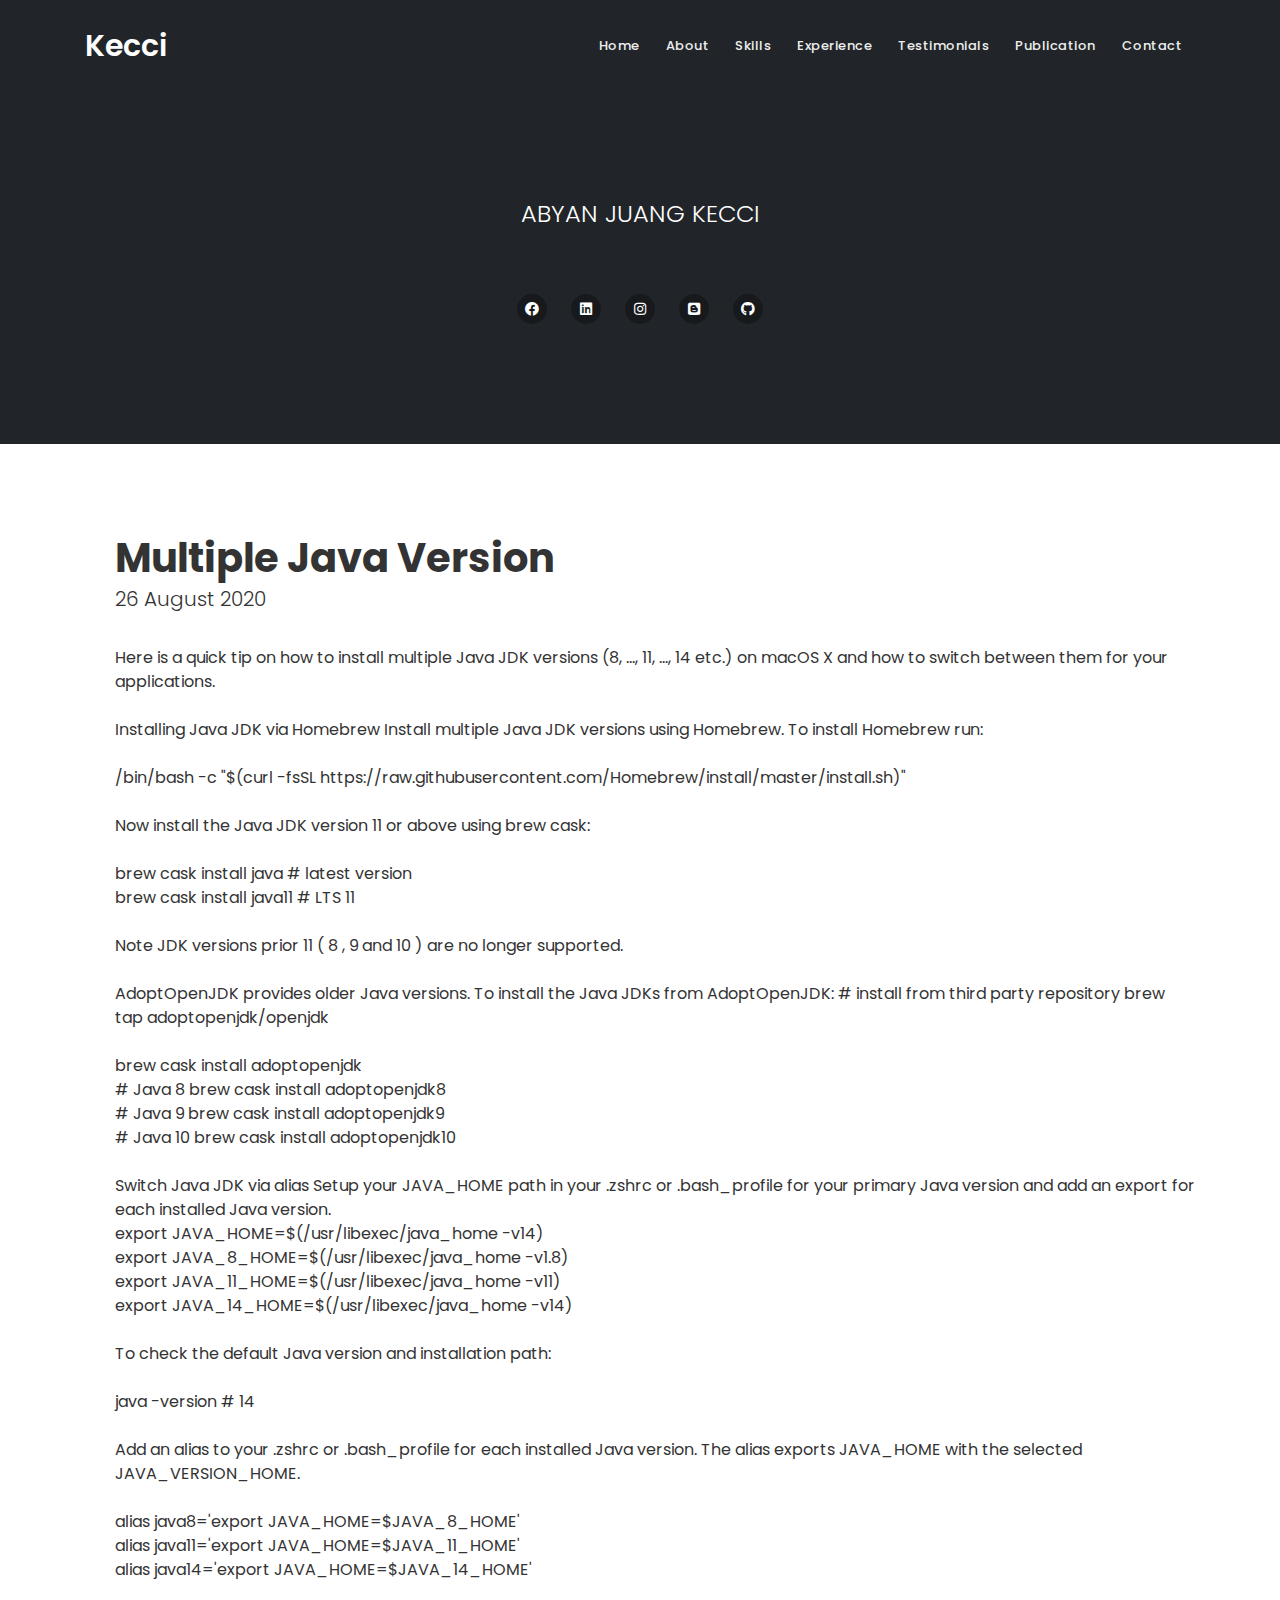
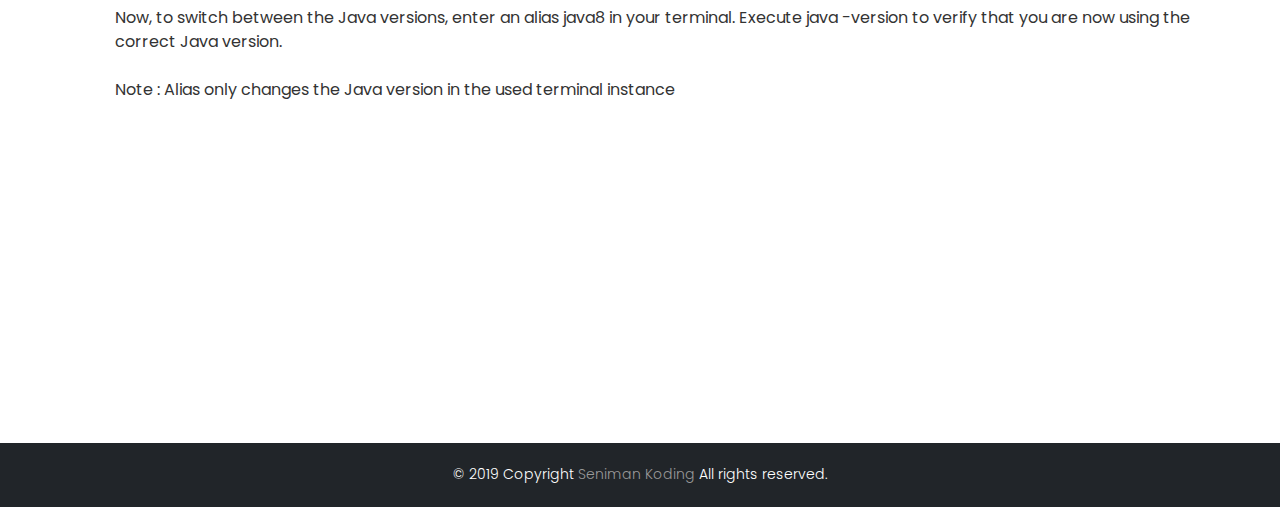
<file: blog/blog-1.html>
<!DOCTYPE html>
<html>
<head>
	<meta charset=utf-8>
	<meta name=description content="Abyan Juang Kecci - Portfolio">
	<meta name="keyword" content="app, landing, software, html, responsive">
	<meta name=viewport content="width=device-width, initial-scale=1">
	<!-- Title -->
	<title>Abyan Juang Kecci - Portfolio</title>
	<!-- Favicon -->
	<link rel="icon" type="img/png" sizes="32x32" href="../assets/img/favicon.ico">
	<!-- Bootstrap -->
	<link rel="stylesheet" type="text/css" href="../assets/css/bootstrap.css">
	<!-- Magnific Popup -->
	<link rel="stylesheet" type="text/css" href="../assets/css/magnific-popup.min.css">
	<!-- Baguette Box -->
	<link rel="stylesheet" type="text/css" href="../assets/css/baguetteBox.min.css">
	<!-- Font Awesome -->
	<link rel="stylesheet" type="text/css" href="../assets/css/all.min.css">
	<link rel="stylesheet" type="text/css" href="../assets/css/fontawesome.min.css">
	<!-- Oml-Carausel -->
	<link rel="stylesheet" type="text/css" href="../assets/css/owl.carousel.min.css">
	<!-- Animate -->
	<link rel="stylesheet" type="text/css" href="../assets/css/animate.min.css">
	<!-- Main Style -->
	<link rel="stylesheet" type="text/css" href="../assets/css/style.css">
	<!-- Responsive -->
	<link rel="stylesheet" type="text/css" href="../assets/css/responsive.css">

	
</head>
<body data-spy="scroll" data-target="#navbarResponsive">

	<!-- Start Navbar -->
	<nav class="navbar navbar-blog navbar-expand-md fixed-top">
		<div class="container">
			<a class="navbar-brand" href="#">Kecci</a>

			<button class="navbar-toggler collapsed" type="button" data-toggle="collapse" data-target="#navbarResponsive" aria-controls="navbarCollapse" aria-expanded="false" aria-label="Toggle navigation">
            <span class="fa fa-bars"></span>
            </button>

			<div class="collapse navbar-collapse" id="navbarResponsive">
				<ul class="navbar-nav ml-auto">
					<li class="nav-item">
						<a class="nav-link" href="#zein-intro-area">Home</a>
					</li>
					<li class="nav-item">
						<a class="nav-link" href="#about-us">About</a>
					</li>
					<li class="nav-item">
						<a class="nav-link" href="#technical-skills">Skills</a>
					</li>
					<li class="nav-item">
						<a class="nav-link" href="#work-history">Experience</a>
					</li>
					<li class="nav-item">
						<a class="nav-link" href="#testimonial">Testimonials</a>
					</li>
					<li class="nav-item">
						<a class="nav-link" href="#blog">Publication</a>
					</li>
					<li class="nav-item">
						<a class="nav-link" href="#contact">Contact</a>
					</li>
				</ul>
			</div>
		</div>
	</nav>
	<!-- End Navbar -->
	
	<!-- Start Intro Blog -->
	<section id="intro-blog">
		<div class="container">
			<div class="caption-intro">
				<h4>Abyan Juang Kecci</h4>
				<div class="social-intro">
					<ul>
						<li>
							<a href="https://www.facebook.com/abyanjksatu" target="_blank">
								<i class="fab fa-facebook" aria-hidden="true"></i>
							</a>
						</li>
						<li>
							<a href="https://www.linkedin.com/in/abyan-juang-kecci/" target="_blank">
								<i class="fab fa-linkedin" aria-hidden="true"></i>
							</a>
						</li>
						<li>
							<a href="http://instagram.com/keccikun/" target="_blank">
								<i class="fab fa-instagram" aria-hidden="true"></i>
							</a>
						</li>
						<li>
							<a href="http://keccikun.blogspot.com/" target="_blank">
								<i class="fab fa-blogger" aria-hidden="true"></i>
							</a>
						</li>
						<li>
							<a href="https://github.com/abyanjksatu" target="_blank">
								<i class="fab fa-github" aria-hidden="true"></i>
							</a>
						</li>
					</ul>
				</div>
			</div>
		</div>
	</section>
	<!-- End Intro Blog -->

    <!-- Start About -->
	<section id="blogger">
		<div class="container">
			<div class="row">
				<div class="col-lg-12">
					<div class="blogger-text">
						<div class="blogger-title">
							<h1>Multiple Java Version <span class="thin-text"></span></h1>
							<p>26 August 2020</p>
						</div>
						<div class="blogger-description">
                            Here is a quick tip on how to install multiple Java JDK versions (8, …, 11, …, 14 etc.) on macOS X and how to switch between them for your applications.
                            <br><br>
                            Installing Java JDK via Homebrew
                            Install multiple Java JDK versions using Homebrew. To install Homebrew run:
                            <br><br>
                            /bin/bash -c "$(curl -fsSL https://raw.githubusercontent.com/Homebrew/install/master/install.sh)"
                            <br><br>
                            Now install the Java JDK version 11 or above using brew cask:
                            
                            <br><br>
                            brew cask install java # latest version
                            <br>
                            brew cask install java11 # LTS 11
                            <br><br>
                            Note JDK versions prior 11 ( 8 , 9 and 10 ) are no longer supported.

                            <br><br>
                            AdoptOpenJDK provides older Java versions. To install the Java JDKs from AdoptOpenJDK:
                            # install from third party repository
                            brew tap adoptopenjdk/openjdk

                            <br><br>
                            brew cask install adoptopenjdk<version>

                            <br>
                            # Java 8
                            brew cask install adoptopenjdk8

                            <br>
                            # Java 9
                            brew cask install adoptopenjdk9

                            <br>
                            # Java 10
                            brew cask install adoptopenjdk10

                            <br><br>
                            Switch Java JDK via alias
                            Setup your JAVA_HOME path in your .zshrc or .bash_profile for your primary Java version and add an export for each installed Java version.
                            <br>
                            export JAVA_HOME=$(/usr/libexec/java_home -v14)
                            <br>
                            export JAVA_8_HOME=$(/usr/libexec/java_home -v1.8)
                            <br>
                            export JAVA_11_HOME=$(/usr/libexec/java_home -v11)
                            <br>
                            export JAVA_14_HOME=$(/usr/libexec/java_home -v14)
                            
                            <br><br>
                            To check the default Java version and installation path:
                            <br><br>
                            java -version # 14
                            <br><br>
                            Add an alias to your .zshrc or .bash_profile for each installed Java version. The alias exports JAVA_HOME with the selected JAVA_VERSION_HOME.
                            <br><br>
                            alias java8='export JAVA_HOME=$JAVA_8_HOME'
                            <br>
                            alias java11='export JAVA_HOME=$JAVA_11_HOME'
                            <br>
                            alias java14='export JAVA_HOME=$JAVA_14_HOME'
                            <br><br>
                            Now, to switch between the Java versions, enter an alias java8 in your terminal. Execute java -version to verify that you are now using the correct Java version.

                            <br><br>
                            Note : Alias only changes the Java version in the used terminal instance
						</div>
					</div>
				</div>
			</div>
		</div>
	</section>
	<!-- End Start About -->

	<!-- Start Footer -->
	<section id="footer">
		<div class="container">
			<div class="row">
				<div class="col-md-4">
					<div class="footer-detail">
						<i class="fa fa-phone-volume" aria-hidden="true"></i>
						<p>Phone</p>
						<p>+62 896 3555 2242</p>
					</div>
				</div>
				<div class="col-md-4">
					<div class="footer-detail">
						<i class="fa fa-envelope" aria-hidden="true"></i>
						<p>Email</p>
						<p>abyanjksatu@gmail.com</p>
					</div>
				</div>
				<div class="col-md-4">
					<div class="footer-detail">
						<i class="fa fa-map" aria-hidden="true"></i>
						<p>Addres</p>
						<p>Pancoran DKI Jakarta Indonesia</p>
					</div>
				</div>
			</div>
		</div>
	</section>
	<!-- End Footer -->


	<!-- Start Copyright -->
	<section id="copyright">
		<div class="container">
			<div class="copyright-detail">
				<p>© 2019 Copyright <a href="#" target="_blank">Seniman Koding</a> All rights reserved.</p>
			</div>
		</div>
	</section>
	<!-- End Copyright -->


	<!-- Start Scroll To Top -->
    <div class="scroll-up">
        <span class="top-one"></span>
        <span class="top-two">Top</span>
        <span class="top-three"></span>
    </div> 
    <!-- End Scroll To Top -->

	<!--Jquery js-->
    <script src="../assets/js/jquery-3.5.1.min.js"></script>
    <!--Bootstrap js-->
    <script src="../assets/js/bootstrap.min.js"></script>
    <!-- Isotope -->
    <script src="../assets/js/isotope.pkgd.min.js"></script>
    <!-- Magnific Popup -->
    <script src="../assets/js/jquery.magnific-popup.min.js"></script>
    <!-- Baguette Box -->
    <script src="../assets/js/baguetteBox.min.js"></script>
    <script>
        baguetteBox.run('.projects');
    </script>
    <!-- animated.headline -->
    <script src="../assets/js/animated.headline.js"></script>
    <!--Owl-Carousel js-->
    <script src="../assets/js/owl.carousel.min.js"></script>
    <!--Main js-->
	<script src="../assets/js/main.js"></script>
</body>
</html>
</file>
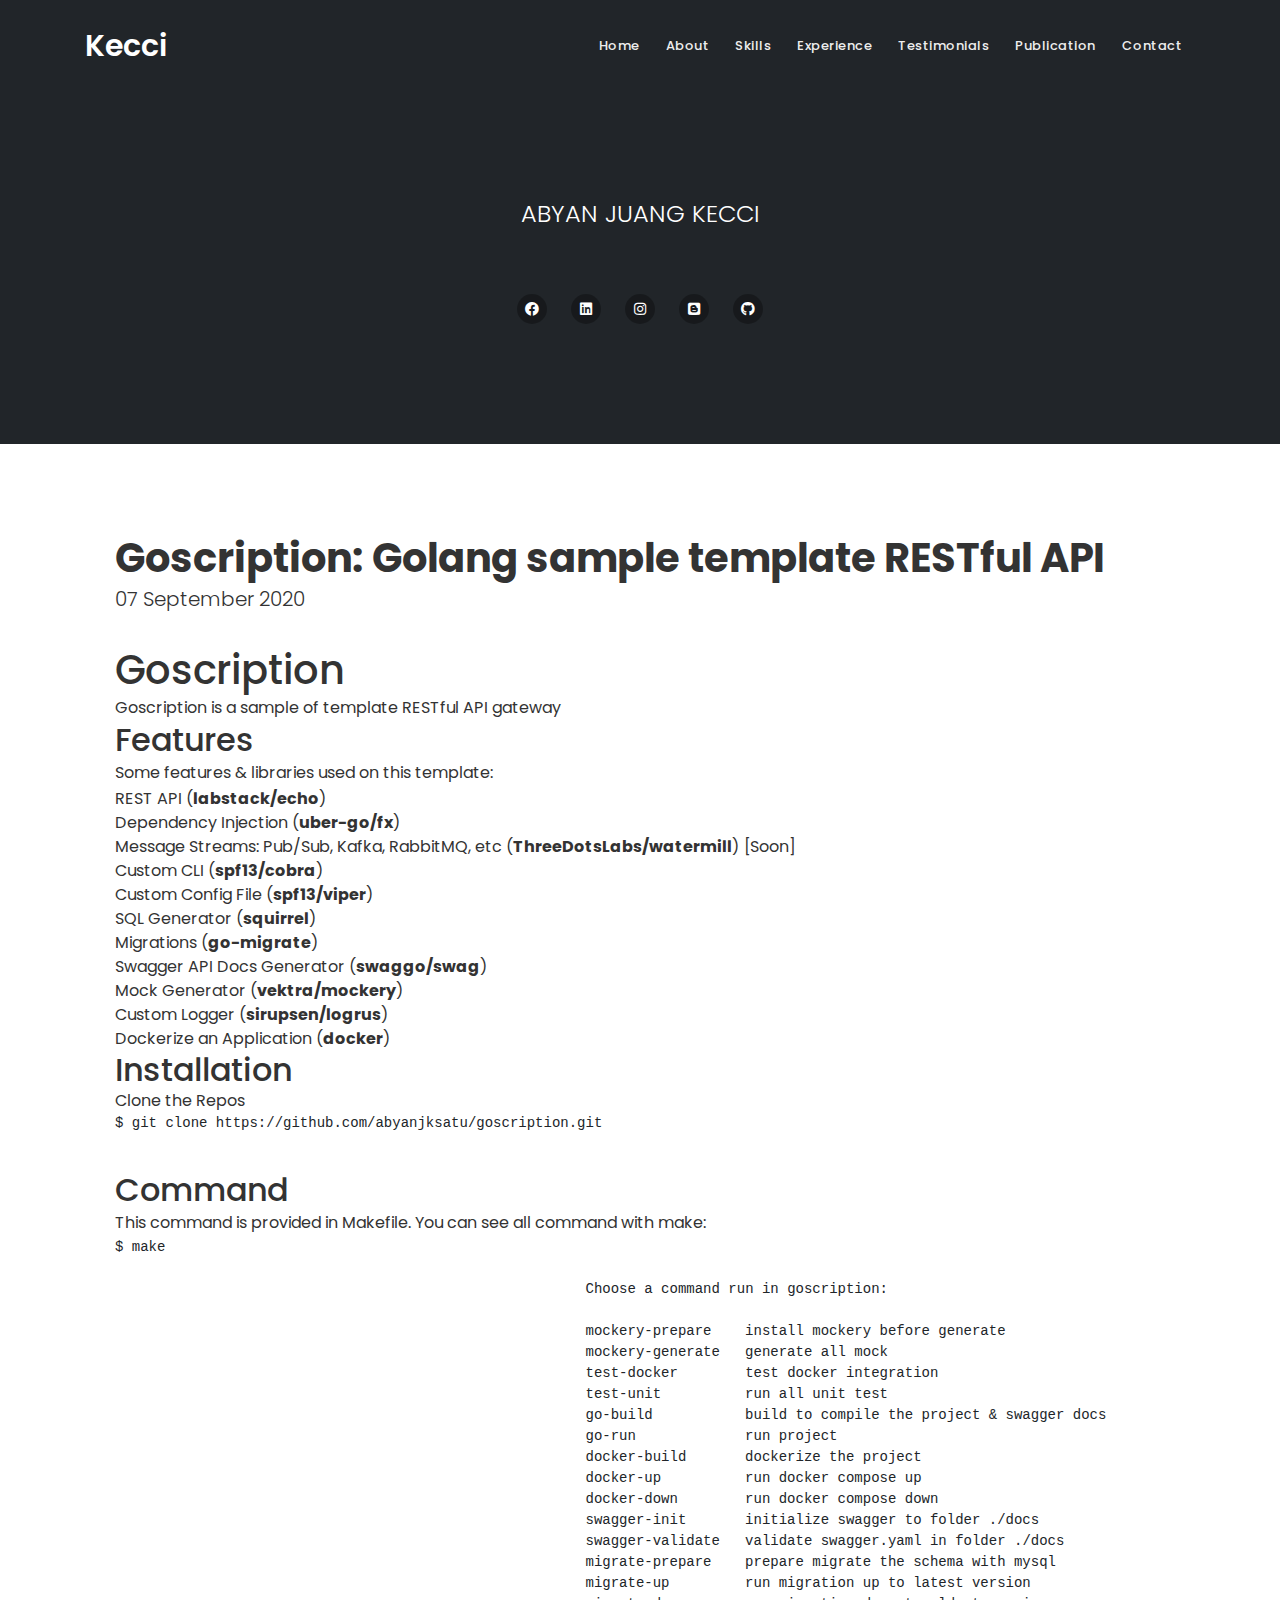
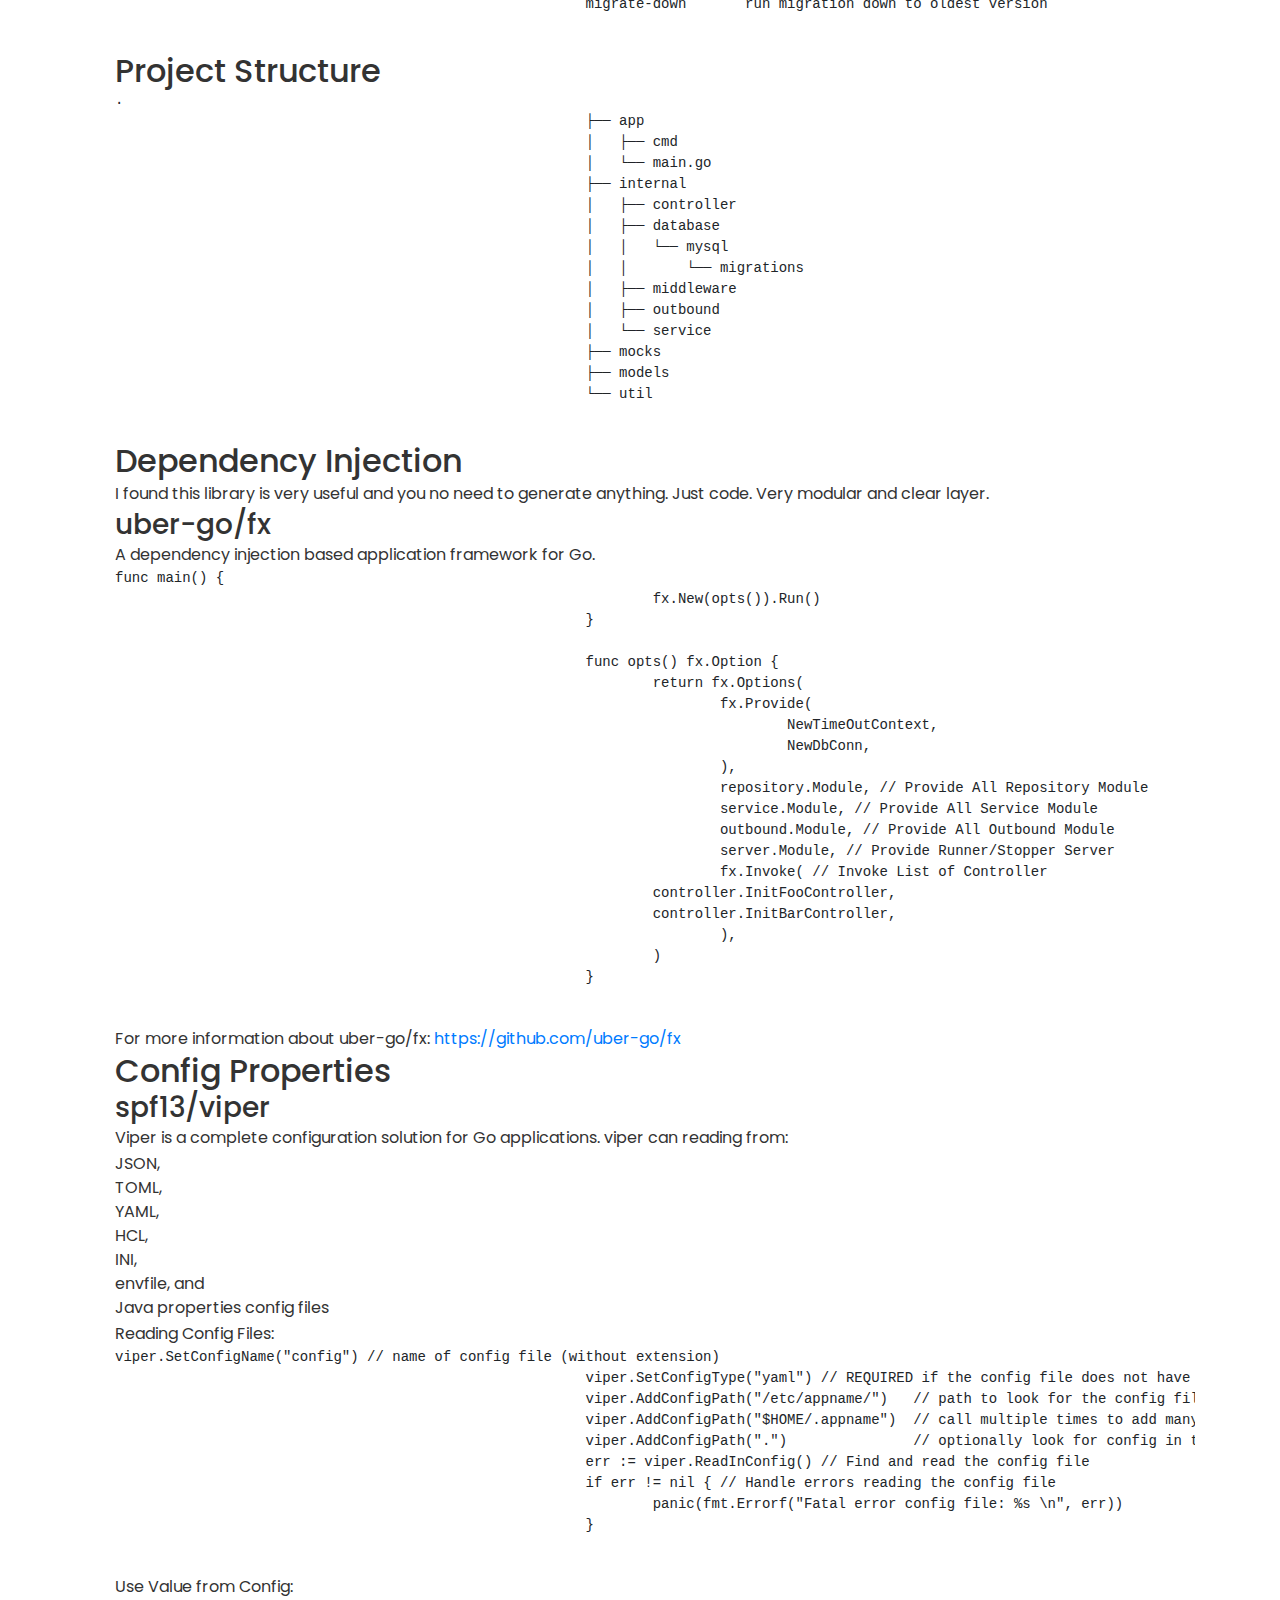
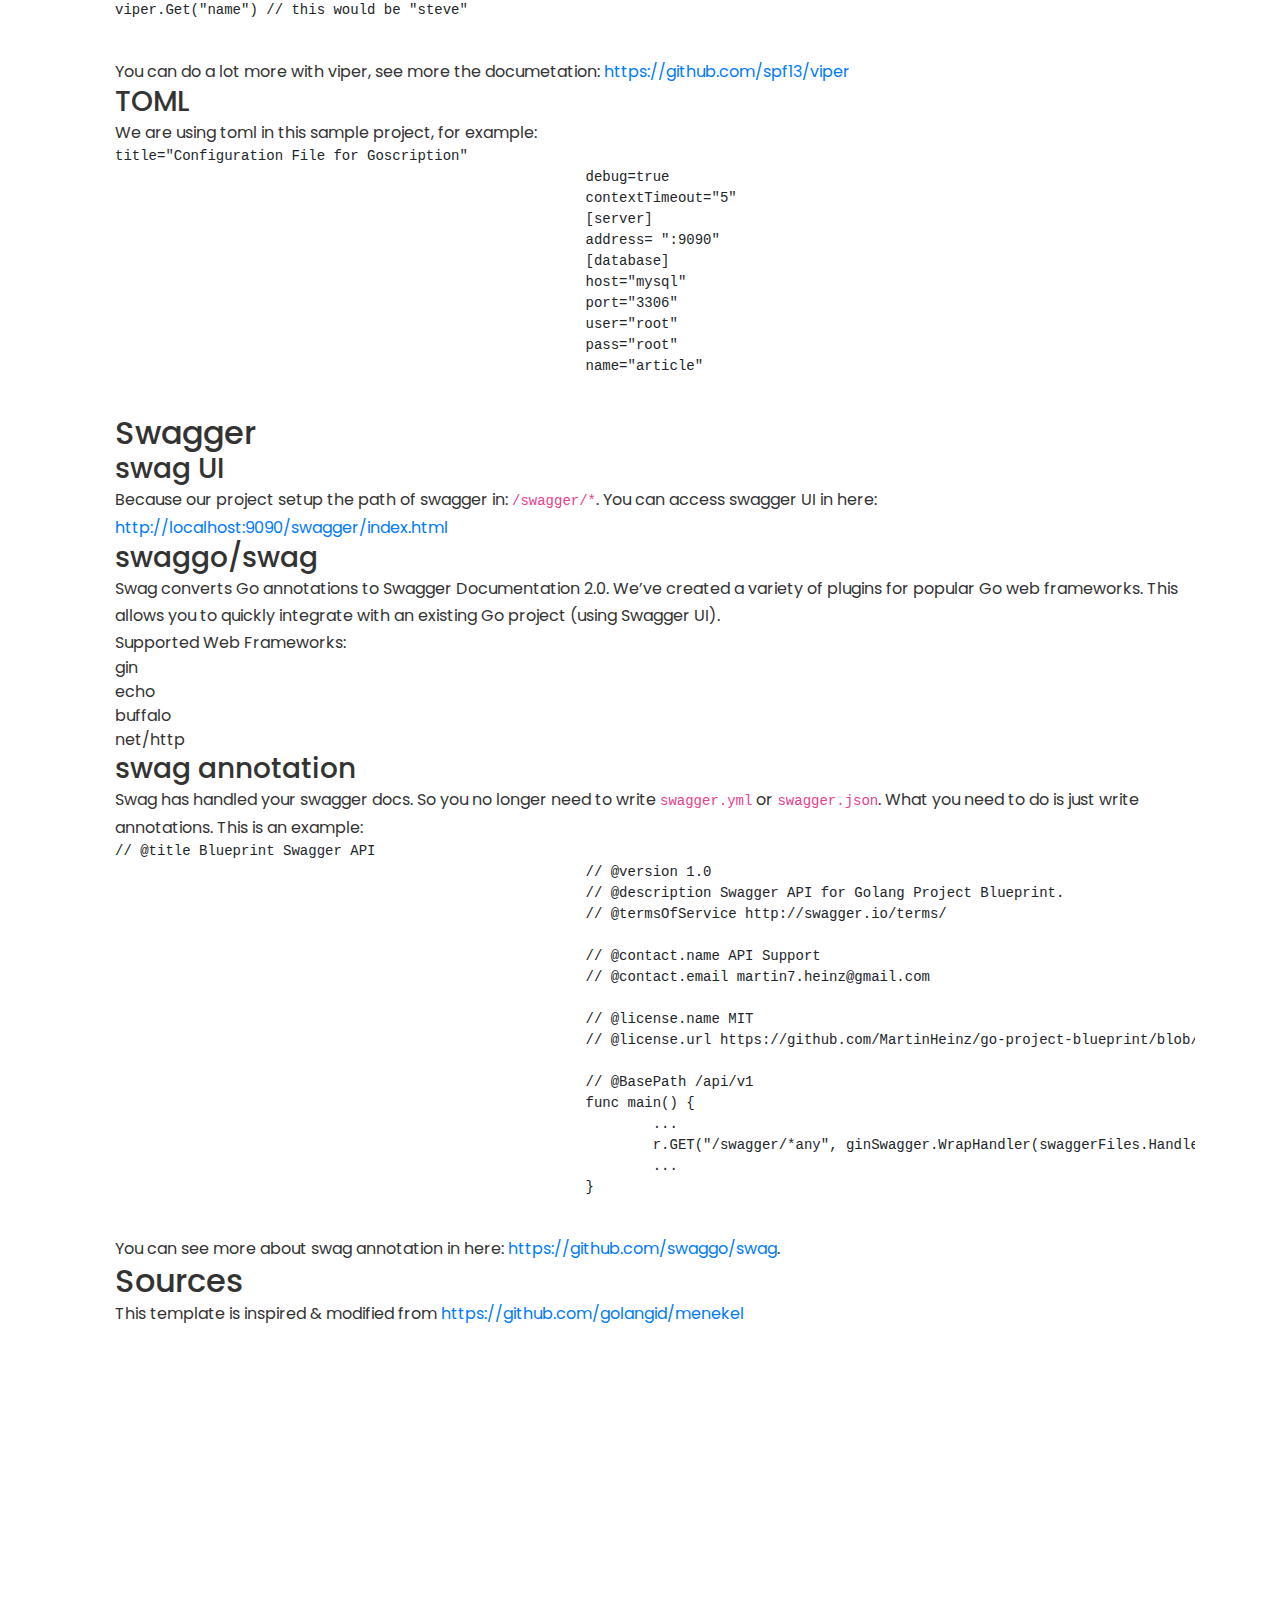
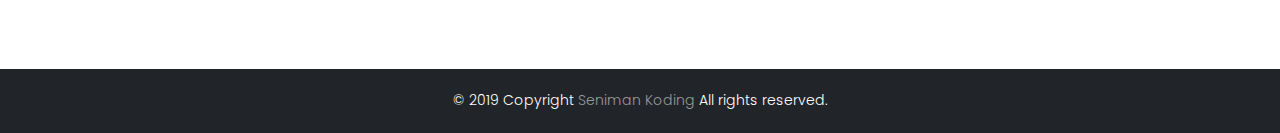
<file: blog/blog-2.html>
<!DOCTYPE html>
<html>
<head>
	<meta charset=utf-8>
	<meta name=description content="Abyan Juang Kecci - Portfolio">
	<meta name="keyword" content="app, landing, software, html, responsive">
	<meta name=viewport content="width=device-width, initial-scale=1">
	<!-- Title -->
	<title>Abyan Juang Kecci - Portfolio</title>
	<!-- Favicon -->
	<link rel="icon" type="img/png" sizes="32x32" href="../assets/img/favicon.ico">
	<!-- Bootstrap -->
	<link rel="stylesheet" type="text/css" href="../assets/css/bootstrap.css">
	<!-- Magnific Popup -->
	<link rel="stylesheet" type="text/css" href="../assets/css/magnific-popup.min.css">
	<!-- Baguette Box -->
	<link rel="stylesheet" type="text/css" href="../assets/css/baguetteBox.min.css">
	<!-- Font Awesome -->
	<link rel="stylesheet" type="text/css" href="../assets/css/all.min.css">
	<link rel="stylesheet" type="text/css" href="../assets/css/fontawesome.min.css">
	<!-- Oml-Carausel -->
	<link rel="stylesheet" type="text/css" href="../assets/css/owl.carousel.min.css">
	<!-- Animate -->
	<link rel="stylesheet" type="text/css" href="../assets/css/animate.min.css">
	<!-- Main Style -->
	<link rel="stylesheet" type="text/css" href="../assets/css/style.css">
	<!-- Responsive -->
	<link rel="stylesheet" type="text/css" href="../assets/css/responsive.css">

	
</head>
<body data-spy="scroll" data-target="#navbarResponsive">

	<!-- Start Navbar -->
	<nav class="navbar navbar-blog navbar-expand-md fixed-top">
		<div class="container">
			<a class="navbar-brand" href="#">Kecci</a>

			<button class="navbar-toggler collapsed" type="button" data-toggle="collapse" data-target="#navbarResponsive" aria-controls="navbarCollapse" aria-expanded="false" aria-label="Toggle navigation">
            <span class="fa fa-bars"></span>
            </button>

			<div class="collapse navbar-collapse" id="navbarResponsive">
				<ul class="navbar-nav ml-auto">
					<li class="nav-item">
						<a class="nav-link" href="#zein-intro-area">Home</a>
					</li>
					<li class="nav-item">
						<a class="nav-link" href="#about-us">About</a>
					</li>
					<li class="nav-item">
						<a class="nav-link" href="#technical-skills">Skills</a>
					</li>
					<li class="nav-item">
						<a class="nav-link" href="#work-history">Experience</a>
					</li>
					<li class="nav-item">
						<a class="nav-link" href="#testimonial">Testimonials</a>
					</li>
					<li class="nav-item">
						<a class="nav-link" href="#blog">Publication</a>
					</li>
					<li class="nav-item">
						<a class="nav-link" href="#contact">Contact</a>
					</li>
				</ul>
			</div>
		</div>
	</nav>
	<!-- End Navbar -->
	
	<!-- Start Intro Blog -->
	<section id="intro-blog">
		<div class="container">
			<div class="caption-intro">
				<h4>Abyan Juang Kecci</h4>
				<div class="social-intro">
					<ul>
						<li>
							<a href="https://www.facebook.com/abyanjksatu" target="_blank">
								<i class="fab fa-facebook" aria-hidden="true"></i>
							</a>
						</li>
						<li>
							<a href="https://www.linkedin.com/in/abyan-juang-kecci/" target="_blank">
								<i class="fab fa-linkedin" aria-hidden="true"></i>
							</a>
						</li>
						<li>
							<a href="http://instagram.com/keccikun/" target="_blank">
								<i class="fab fa-instagram" aria-hidden="true"></i>
							</a>
						</li>
						<li>
							<a href="http://keccikun.blogspot.com/" target="_blank">
								<i class="fab fa-blogger" aria-hidden="true"></i>
							</a>
						</li>
						<li>
							<a href="https://github.com/abyanjksatu" target="_blank">
								<i class="fab fa-github" aria-hidden="true"></i>
							</a>
						</li>
					</ul>
				</div>
			</div>
		</div>
	</section>
	<!-- End Intro Blog -->

    <!-- Start Blogger -->
	<section id="blogger">
		<div class="container">
			<div class="row">
				<div class="col-lg-12">
					<div class="blogger-text">
						<div class="blogger-title">
							<h1>Goscription: Golang sample template RESTful API <span class="thin-text"></span></h1>
							<p>07 September 2020</p>
						</div>
						<div class="blogger-description">
                            <h1 class="code-line" data-line-start=0 data-line-end=1 ><a id="Goscription_0"></a>Goscription</h1>
							<p class="has-line-data" data-line-start="2" data-line-end="3">Goscription is a sample of template RESTful API gateway</p>
							<h2 class="code-line" data-line-start=4 data-line-end=5 ><a id="Features_4"></a>Features</h2>
							<p class="has-line-data" data-line-start="6" data-line-end="7">Some features &amp; libraries used on this template:</p>
							<ol>
							<li class="has-line-data" data-line-start="7" data-line-end="8">REST API (<strong>labstack/echo</strong>)</li>
							<li class="has-line-data" data-line-start="8" data-line-end="9">Dependency Injection (<strong>uber-go/fx</strong>)</li>
							<li class="has-line-data" data-line-start="9" data-line-end="10">Message Streams: Pub/Sub, Kafka, RabbitMQ, etc (<strong>ThreeDotsLabs/watermill</strong>) [Soon]</li>
							<li class="has-line-data" data-line-start="10" data-line-end="11">Custom CLI (<strong>spf13/cobra</strong>)</li>
							<li class="has-line-data" data-line-start="11" data-line-end="12">Custom Config File (<strong>spf13/viper</strong>)</li>
							<li class="has-line-data" data-line-start="12" data-line-end="13">SQL Generator (<strong>squirrel</strong>)</li>
							<li class="has-line-data" data-line-start="13" data-line-end="14">Migrations (<strong>go-migrate</strong>)</li>
							<li class="has-line-data" data-line-start="14" data-line-end="15">Swagger API Docs Generator (<strong>swaggo/swag</strong>)</li>
							<li class="has-line-data" data-line-start="15" data-line-end="16">Mock Generator (<strong>vektra/mockery</strong>)</li>
							<li class="has-line-data" data-line-start="16" data-line-end="17">Custom Logger (<strong>sirupsen/logrus</strong>)</li>
							<li class="has-line-data" data-line-start="17" data-line-end="19">Dockerize an Application (<strong>docker</strong>)</li>
							</ol>
							<h2 class="code-line" data-line-start=19 data-line-end=20 ><a id="Installation_19"></a>Installation</h2>
							<ul>
							<li class="has-line-data" data-line-start="21" data-line-end="22">Clone the Repos</li>
							</ul>
							<pre><code class="has-line-data" data-line-start="23" data-line-end="25" class="language-bash">$ git <span class="hljs-built_in">clone</span> https://github.com/abyanjksatu/goscription.git
							</code></pre>
							<h2 class="code-line" data-line-start=26 data-line-end=27 ><a id="Command_26"></a>Command</h2>
							<p class="has-line-data" data-line-start="27" data-line-end="28">This command is provided in Makefile. You can see all command with make:</p>
							<pre><code class="has-line-data" data-line-start="29" data-line-end="48" class="language-bash">$ make

							Choose a <span class="hljs-built_in">command</span> run <span class="hljs-keyword">in</span> goscription:

							mockery-prepare    install mockery before generate
							mockery-generate   generate all mock
							<span class="hljs-built_in">test</span>-docker        <span class="hljs-built_in">test</span> docker integration
							<span class="hljs-built_in">test</span>-unit          run all unit <span class="hljs-built_in">test</span>
							go-build           build to compile the project &amp; swagger docs
							go-run             run project
							docker-build       dockerize the project
							docker-up          run docker compose up
							docker-down        run docker compose down
							swagger-init       initialize swagger to folder ./docs
							swagger-validate   validate swagger.yaml <span class="hljs-keyword">in</span> folder ./docs
							migrate-prepare    prepare migrate the schema with mysql
							migrate-up         run migration up to latest version
							migrate-down       run migration down to oldest version
							</code></pre>
							<h2 class="code-line" data-line-start=49 data-line-end=50 ><a id="Project_Structure_49"></a>Project Structure</h2>
							<pre><code class="has-line-data" data-line-start="52" data-line-end="68" class="language-bash">.
							├── app
							│   ├── cmd
							│   └── main.go
							├── internal
							│   ├── controller
							│   ├── database
							│   │   └── mysql
							│   │       └── migrations
							│   ├── middleware
							│   ├── outbound
							│   └── service
							├── mocks
							├── models
							└── util
							</code></pre>
							<h2 class="code-line" data-line-start=69 data-line-end=70 ><a id="Dependency_Injection_69"></a>Dependency Injection</h2>
							<p class="has-line-data" data-line-start="70" data-line-end="71">I found this library is very useful and you no need to generate anything. Just code. Very modular and clear layer.</p>
							<h3 class="code-line" data-line-start=72 data-line-end=73 ><a id="ubergofx_72"></a>uber-go/fx</h3>
							<p class="has-line-data" data-line-start="73" data-line-end="74">A dependency injection based application framework for Go.</p>
							<pre><code class="has-line-data" data-line-start="76" data-line-end="97" class="language-go"><span class="hljs-keyword">func</span> main() {
								fx.New(opts()).Run()
							}

							<span class="hljs-keyword">func</span> opts() fx.Option {
								<span class="hljs-keyword">return</span> fx.Options(
									fx.Provide( 
										NewTimeOutContext, 
										NewDbConn, 
									),
									repository.Module, <span class="hljs-comment">// Provide All Repository Module</span>
									service.Module, <span class="hljs-comment">// Provide All Service Module</span>
									outbound.Module, <span class="hljs-comment">// Provide All Outbound Module</span>
									server.Module, <span class="hljs-comment">// Provide Runner/Stopper Server</span>
									fx.Invoke( <span class="hljs-comment">// Invoke List of Controller</span>
								controller.InitFooController, 
								controller.InitBarController,
									),
								)
							}
							</code></pre>
							<p class="has-line-data" data-line-start="97" data-line-end="98">For more information about uber-go/fx: <a href="https://github.com/uber-go/fx">https://github.com/uber-go/fx</a></p>
							<h2 class="code-line" data-line-start=99 data-line-end=100 ><a id="Config_Properties_99"></a>Config Properties</h2>
							<h3 class="code-line" data-line-start=100 data-line-end=101 ><a id="spf13viper_100"></a>spf13/viper</h3>
							<p class="has-line-data" data-line-start="101" data-line-end="102">Viper is a complete configuration solution for Go applications. viper can reading from:</p>
							<ul>
							<li class="has-line-data" data-line-start="102" data-line-end="103">JSON,</li>
							<li class="has-line-data" data-line-start="103" data-line-end="104">TOML,</li>
							<li class="has-line-data" data-line-start="104" data-line-end="105">YAML,</li>
							<li class="has-line-data" data-line-start="105" data-line-end="106">HCL,</li>
							<li class="has-line-data" data-line-start="106" data-line-end="107">INI,</li>
							<li class="has-line-data" data-line-start="107" data-line-end="108">envfile, and</li>
							<li class="has-line-data" data-line-start="108" data-line-end="110">Java properties config files</li>
							</ul>
							<p class="has-line-data" data-line-start="110" data-line-end="111">Reading Config Files:</p>
							<pre><code class="has-line-data" data-line-start="112" data-line-end="122" class="language-go">viper.SetConfigName(<span class="hljs-string">"config"</span>) <span class="hljs-comment">// name of config file (without extension)</span>
							viper.SetConfigType(<span class="hljs-string">"yaml"</span>) <span class="hljs-comment">// REQUIRED if the config file does not have the extension in the name</span>
							viper.AddConfigPath(<span class="hljs-string">"/etc/appname/"</span>)   <span class="hljs-comment">// path to look for the config file in</span>
							viper.AddConfigPath(<span class="hljs-string">"$HOME/.appname"</span>)  <span class="hljs-comment">// call multiple times to add many search paths</span>
							viper.AddConfigPath(<span class="hljs-string">"."</span>)               <span class="hljs-comment">// optionally look for config in the working directory</span>
							err := viper.ReadInConfig() <span class="hljs-comment">// Find and read the config file</span>
							<span class="hljs-keyword">if</span> err != <span class="hljs-constant">nil</span> { <span class="hljs-comment">// Handle errors reading the config file</span>
								<span class="hljs-built_in">panic</span>(fmt.Errorf(<span class="hljs-string">"Fatal error config file: %s \n"</span>, err))
							}
							</code></pre>
							<p class="has-line-data" data-line-start="123" data-line-end="124">Use Value from Config:</p>
							<pre><code class="has-line-data" data-line-start="125" data-line-end="127" class="language-go">viper.Get(<span class="hljs-string">"name"</span>) <span class="hljs-comment">// this would be "steve"</span>
							</code></pre>
							<p class="has-line-data" data-line-start="128" data-line-end="129">You can do a lot more with viper, see more the documetation: <a href="https://github.com/spf13/viper">https://github.com/spf13/viper</a></p>
							<h3 class="code-line" data-line-start=130 data-line-end=131 ><a id="TOML_130"></a>TOML</h3>
							<p class="has-line-data" data-line-start="131" data-line-end="132">We are using toml in this sample project, for example:</p>
							<pre><code class="has-line-data" data-line-start="133" data-line-end="145" class="language-toml">title="Configuration File for Goscription"
							debug=true
							contextTimeout="5"
							[server]
							address= ":9090"
							[database]
							host="mysql"
							port="3306"
							user="root"
							pass="root"
							name="article"
							</code></pre>
							<h2 class="code-line" data-line-start=146 data-line-end=147 ><a id="Swagger_146"></a>Swagger</h2>
							<h3 class="code-line" data-line-start=148 data-line-end=149 ><a id="swag_UI_148"></a>swag UI</h3>
							<p class="has-line-data" data-line-start="149" data-line-end="150">Because our project setup the path of swagger in: <code>/swagger/*</code>. You can access swagger UI in here: <a href="http://localhost:9090/swagger/index.html">http://localhost:9090/swagger/index.html</a></p>
							<h3 class="code-line" data-line-start=151 data-line-end=152 ><a id="swaggoswag_151"></a>swaggo/swag</h3>
							<p class="has-line-data" data-line-start="152" data-line-end="153">Swag converts Go annotations to Swagger Documentation 2.0. We’ve created a variety of plugins for popular Go web frameworks. This allows you to quickly integrate with an existing Go project (using Swagger UI).</p>
							<p class="has-line-data" data-line-start="154" data-line-end="155">Supported Web Frameworks:</p>
							<ul>
							<li class="has-line-data" data-line-start="155" data-line-end="156">gin</li>
							<li class="has-line-data" data-line-start="156" data-line-end="157">echo</li>
							<li class="has-line-data" data-line-start="157" data-line-end="158">buffalo</li>
							<li class="has-line-data" data-line-start="158" data-line-end="160">net/http</li>
							</ul>
							<h3 class="code-line" data-line-start=160 data-line-end=161 ><a id="swag_annotation_160"></a>swag annotation</h3>
							<p class="has-line-data" data-line-start="161" data-line-end="162">Swag has handled your swagger docs. So you no longer need to write <code>swagger.yml</code> or <code>swagger.json</code>. What you need to do is just write annotations. This is an example:</p>
							<pre><code class="has-line-data" data-line-start="164" data-line-end="182" class="language-go"><span class="hljs-comment">// @title Blueprint Swagger API</span>
							<span class="hljs-comment">// @version 1.0</span>
							<span class="hljs-comment">// @description Swagger API for Golang Project Blueprint.</span>
							<span class="hljs-comment">// @termsOfService http://swagger.io/terms/</span>

							<span class="hljs-comment">// @contact.name API Support</span>
							<span class="hljs-comment">// @contact.email martin7.heinz@gmail.com</span>

							<span class="hljs-comment">// @license.name MIT</span>
							<span class="hljs-comment">// @license.url https://github.com/MartinHeinz/go-project-blueprint/blob/master/LICENSE</span>

							<span class="hljs-comment">// @BasePath /api/v1</span>
							<span class="hljs-keyword">func</span> main() {
								...
								r.GET(<span class="hljs-string">"/swagger/*any"</span>, ginSwagger.WrapHandler(swaggerFiles.Handler))
								...
							}
							</code></pre>
							<p class="has-line-data" data-line-start="183" data-line-end="184">You can see more about swag annotation in here: <a href="https://github.com/swaggo/swag">https://github.com/swaggo/swag</a>.</p>
							<h2 class="code-line" data-line-start=185 data-line-end=186 ><a id="Sources_185"></a>Sources</h2>
							<p class="has-line-data" data-line-start="186" data-line-end="187">This template is inspired &amp; modified from <a href="https://github.com/golangid/menekel">https://github.com/golangid/menekel</a></p>
						</div>
					</div>
				</div>
			</div>
		</div>
	</section>
	<!-- End Start Blogger -->

	<!-- Start Footer -->
	<section id="footer">
		<div class="container">
			<div class="row">
				<div class="col-md-4">
					<div class="footer-detail">
						<i class="fa fa-phone-volume" aria-hidden="true"></i>
						<p>Phone</p>
						<p>+62 896 3555 2242</p>
					</div>
				</div>
				<div class="col-md-4">
					<div class="footer-detail">
						<i class="fa fa-envelope" aria-hidden="true"></i>
						<p>Email</p>
						<p>abyanjksatu@gmail.com</p>
					</div>
				</div>
				<div class="col-md-4">
					<div class="footer-detail">
						<i class="fa fa-map" aria-hidden="true"></i>
						<p>Addres</p>
						<p>Pancoran DKI Jakarta Indonesia</p>
					</div>
				</div>
			</div>
		</div>
	</section>
	<!-- End Footer -->


	<!-- Start Copyright -->
	<section id="copyright">
		<div class="container">
			<div class="copyright-detail">
				<p>© 2019 Copyright <a href="#" target="_blank">Seniman Koding</a> All rights reserved.</p>
			</div>
		</div>
	</section>
	<!-- End Copyright -->


	<!-- Start Scroll To Top -->
    <div class="scroll-up">
        <span class="top-one"></span>
        <span class="top-two">Top</span>
        <span class="top-three"></span>
    </div> 
    <!-- End Scroll To Top -->

	<!--Jquery js-->
    <script src="../assets/js/jquery-3.5.1.min.js"></script>
    <!--Bootstrap js-->
    <script src="../assets/js/bootstrap.min.js"></script>
    <!-- Isotope -->
    <script src="../assets/js/isotope.pkgd.min.js"></script>
    <!-- Magnific Popup -->
    <script src="../assets/js/jquery.magnific-popup.min.js"></script>
    <!-- Baguette Box -->
    <script src="../assets/js/baguetteBox.min.js"></script>
    <script>
        baguetteBox.run('.projects');
    </script>
    <!-- animated.headline -->
    <script src="../assets/js/animated.headline.js"></script>
    <!--Owl-Carousel js-->
    <script src="../assets/js/owl.carousel.min.js"></script>
    <!--Main js-->
	<script src="../assets/js/main.js"></script>
</body>
</html>
</file>
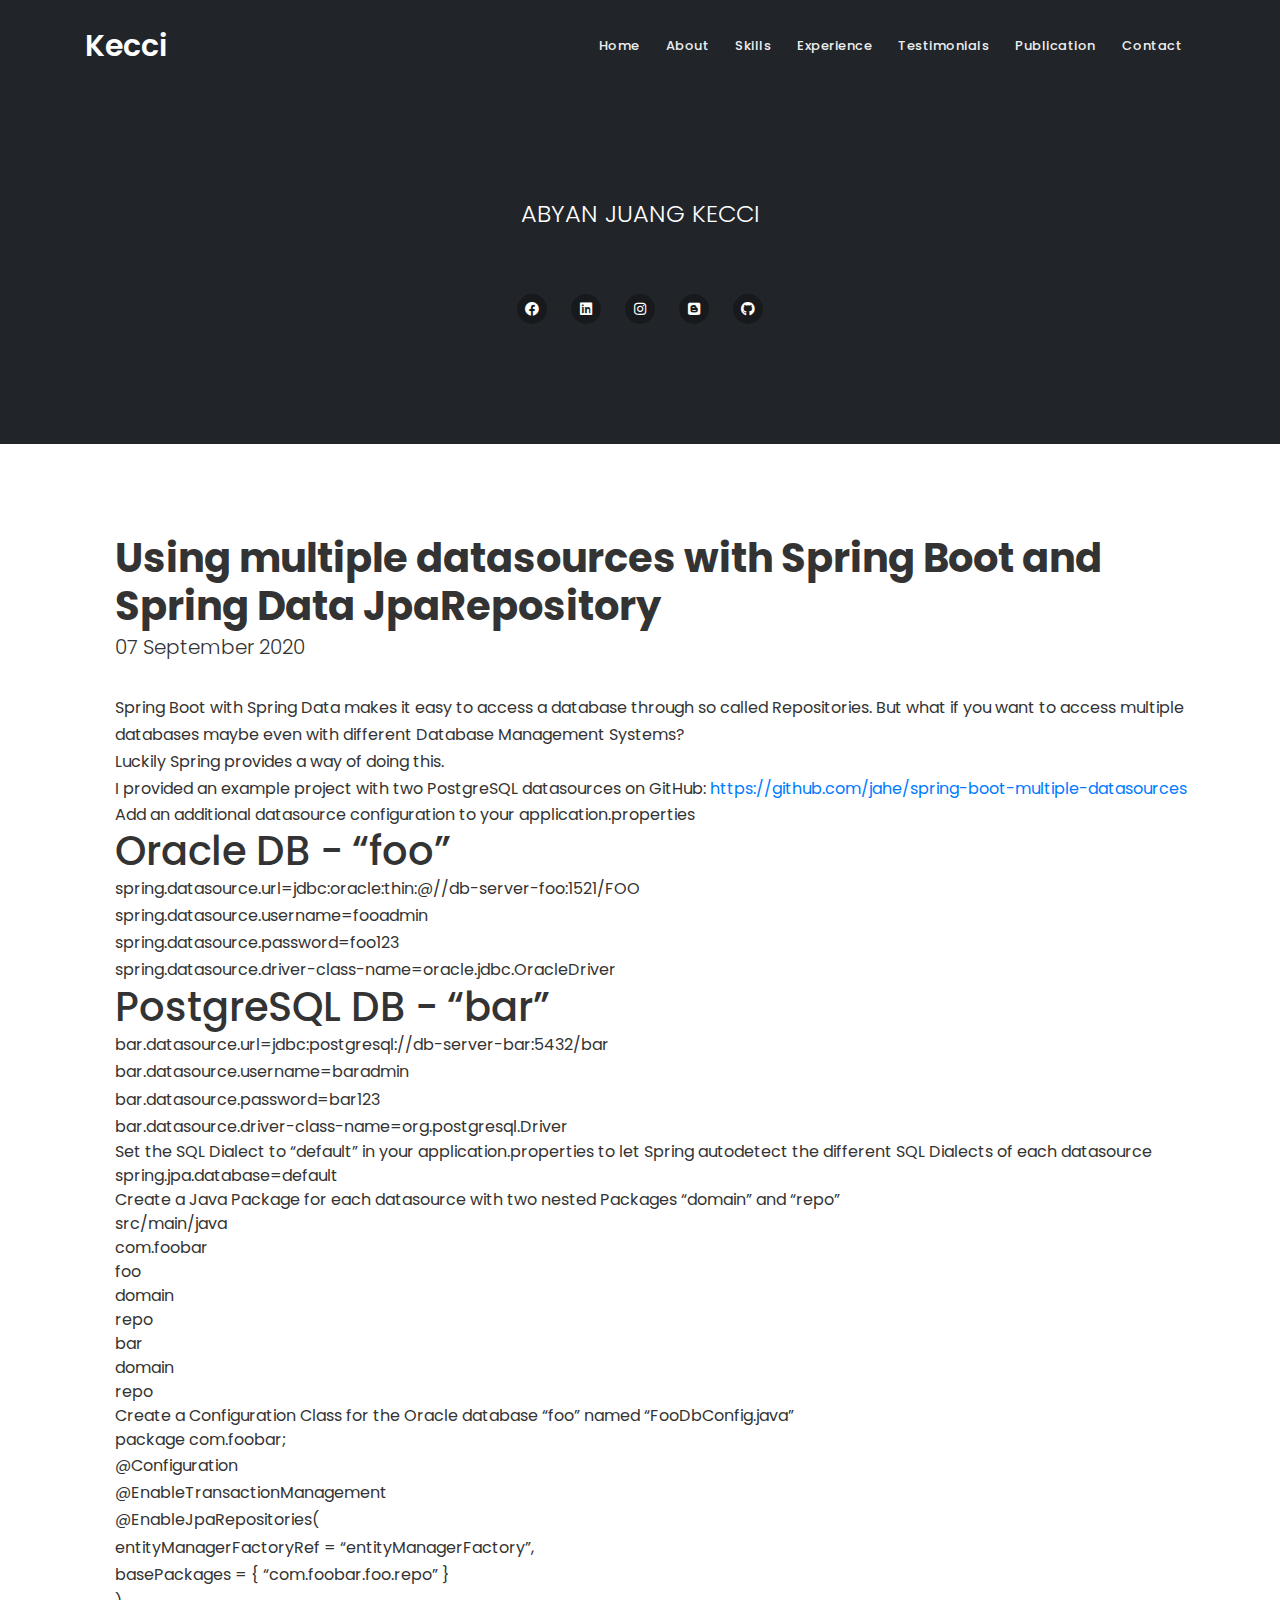
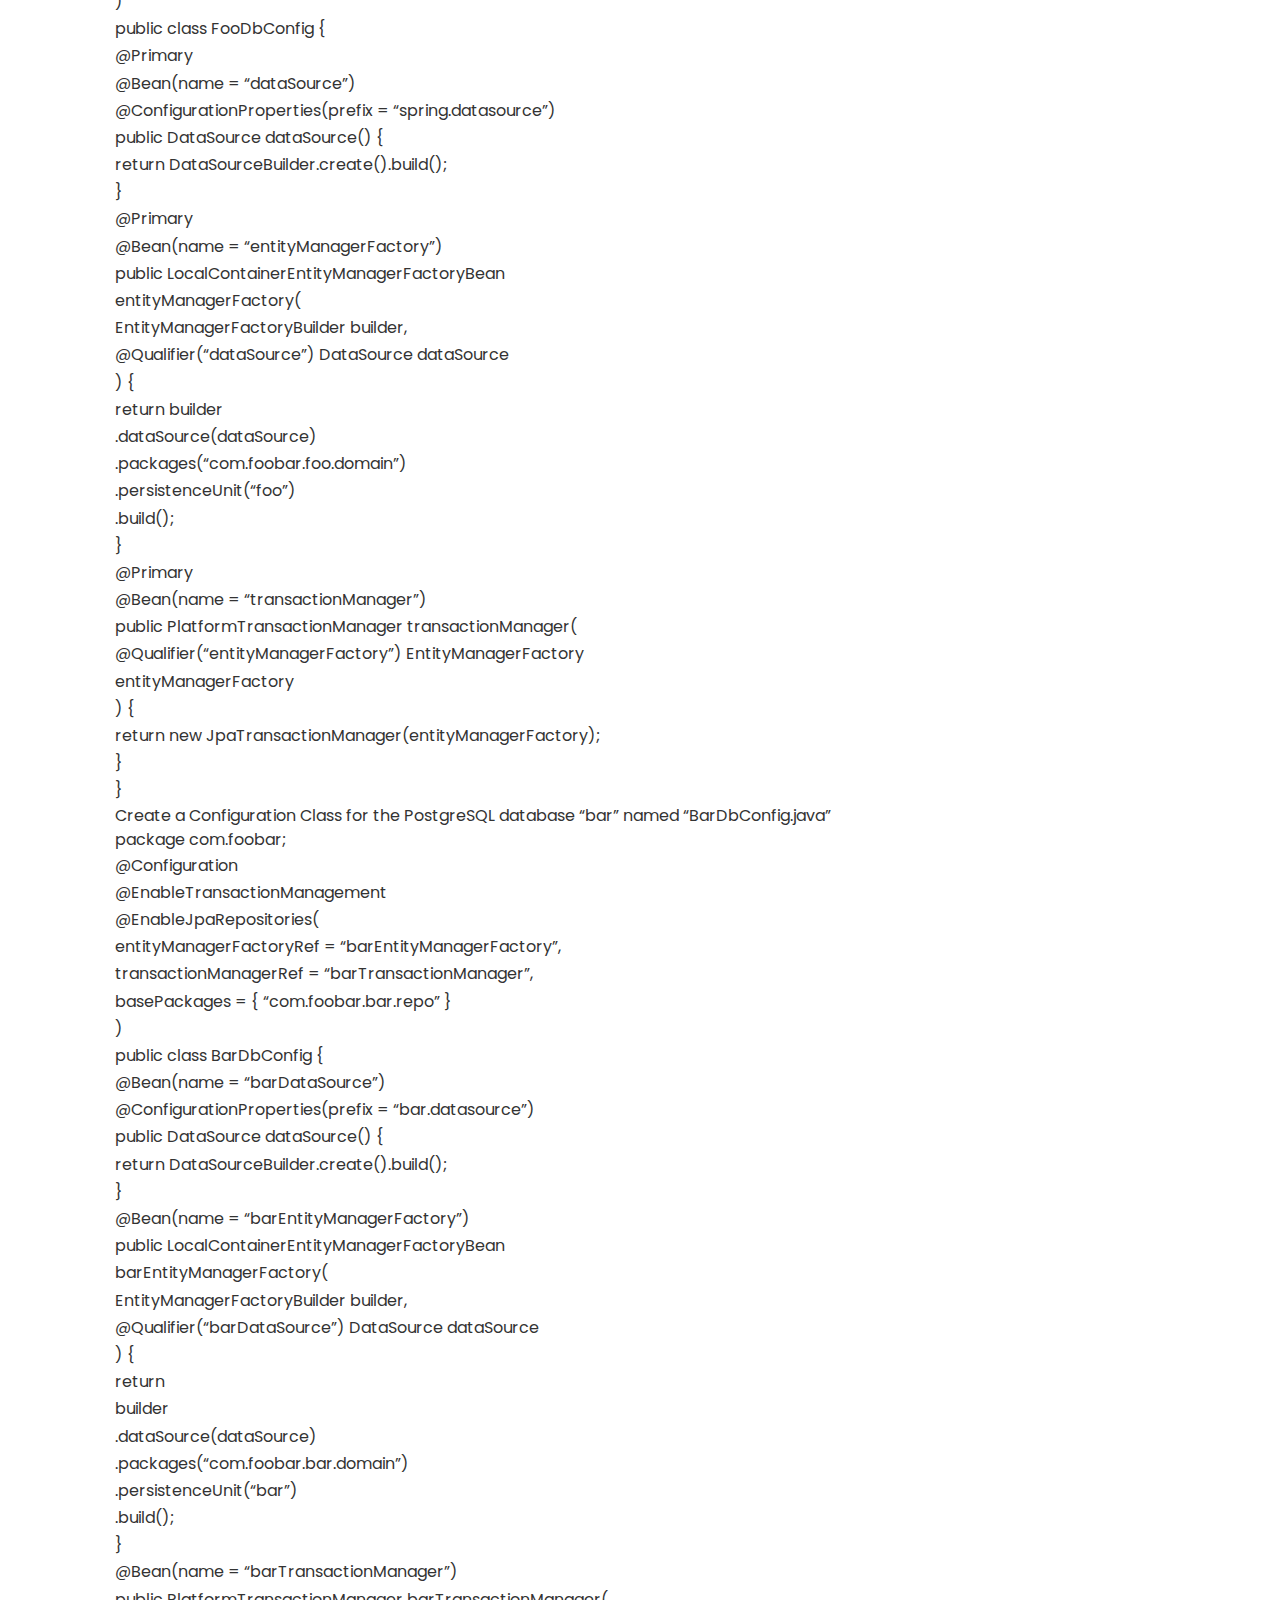
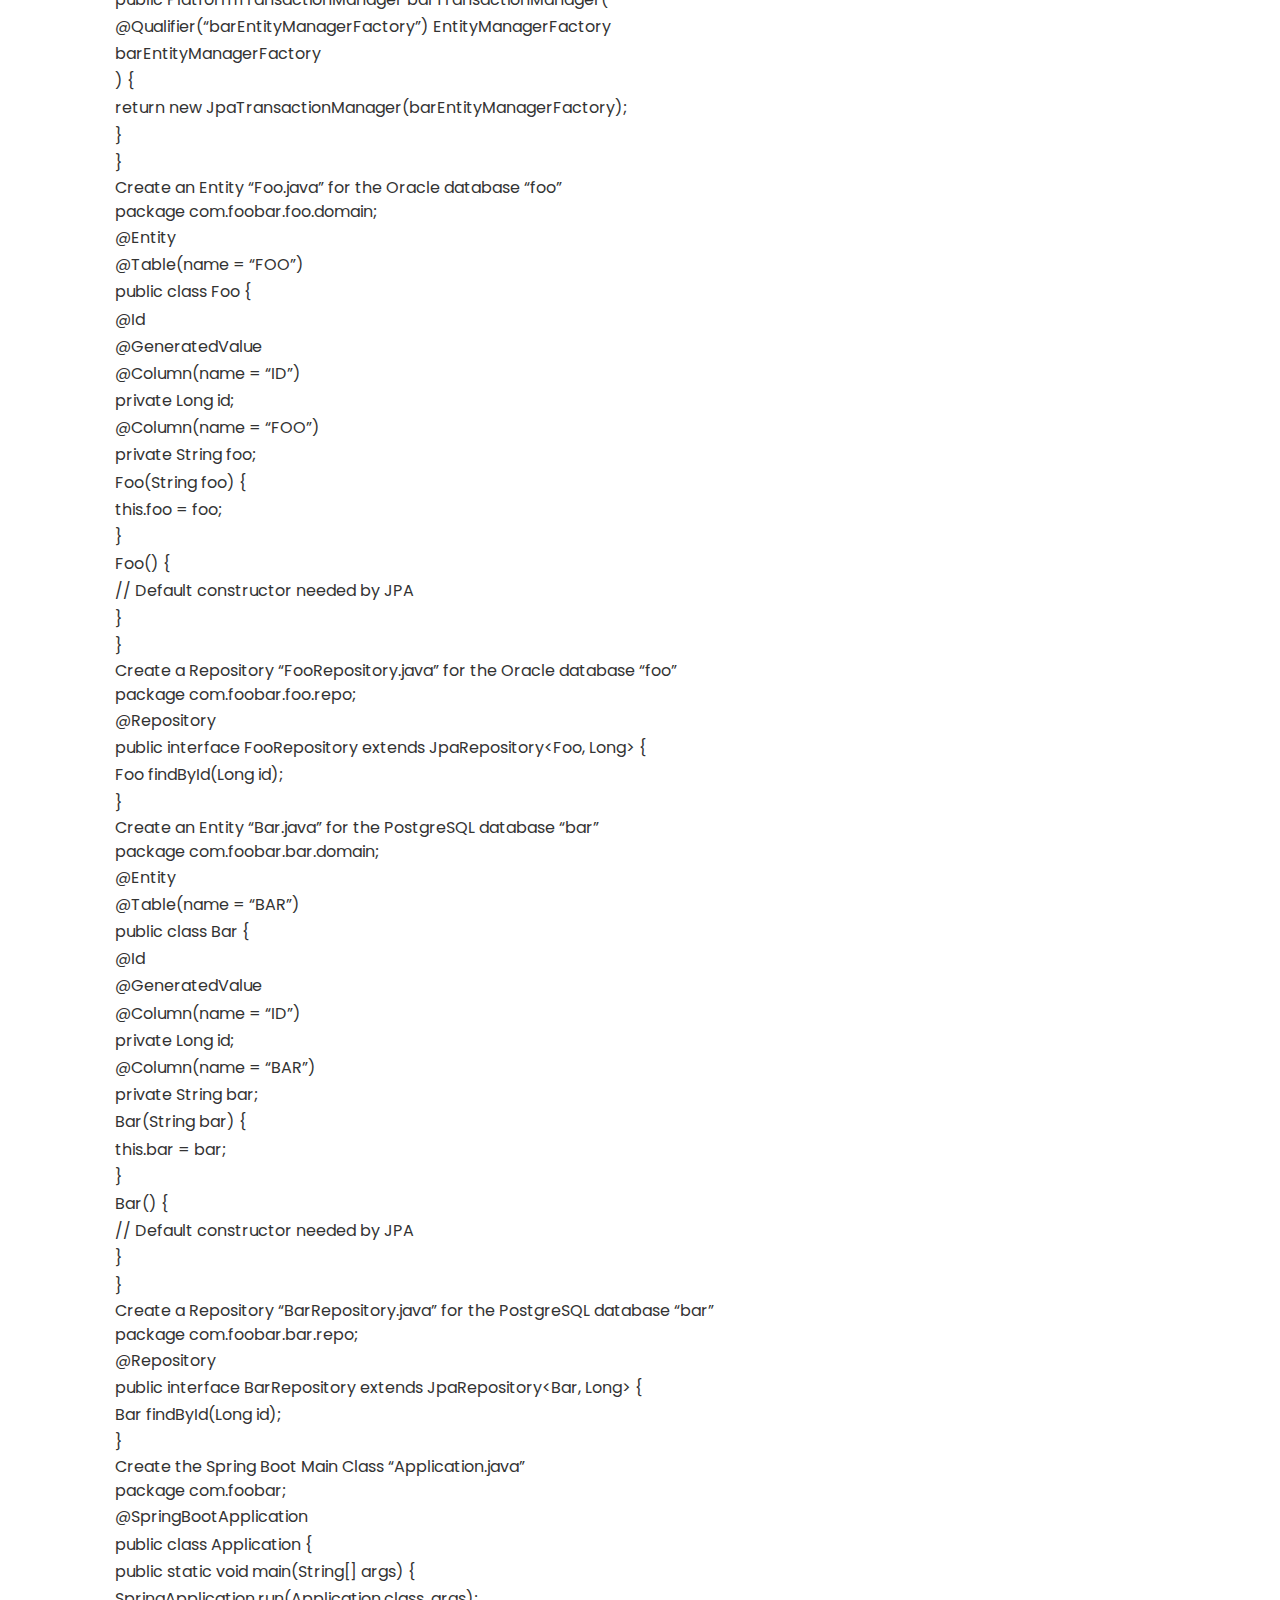
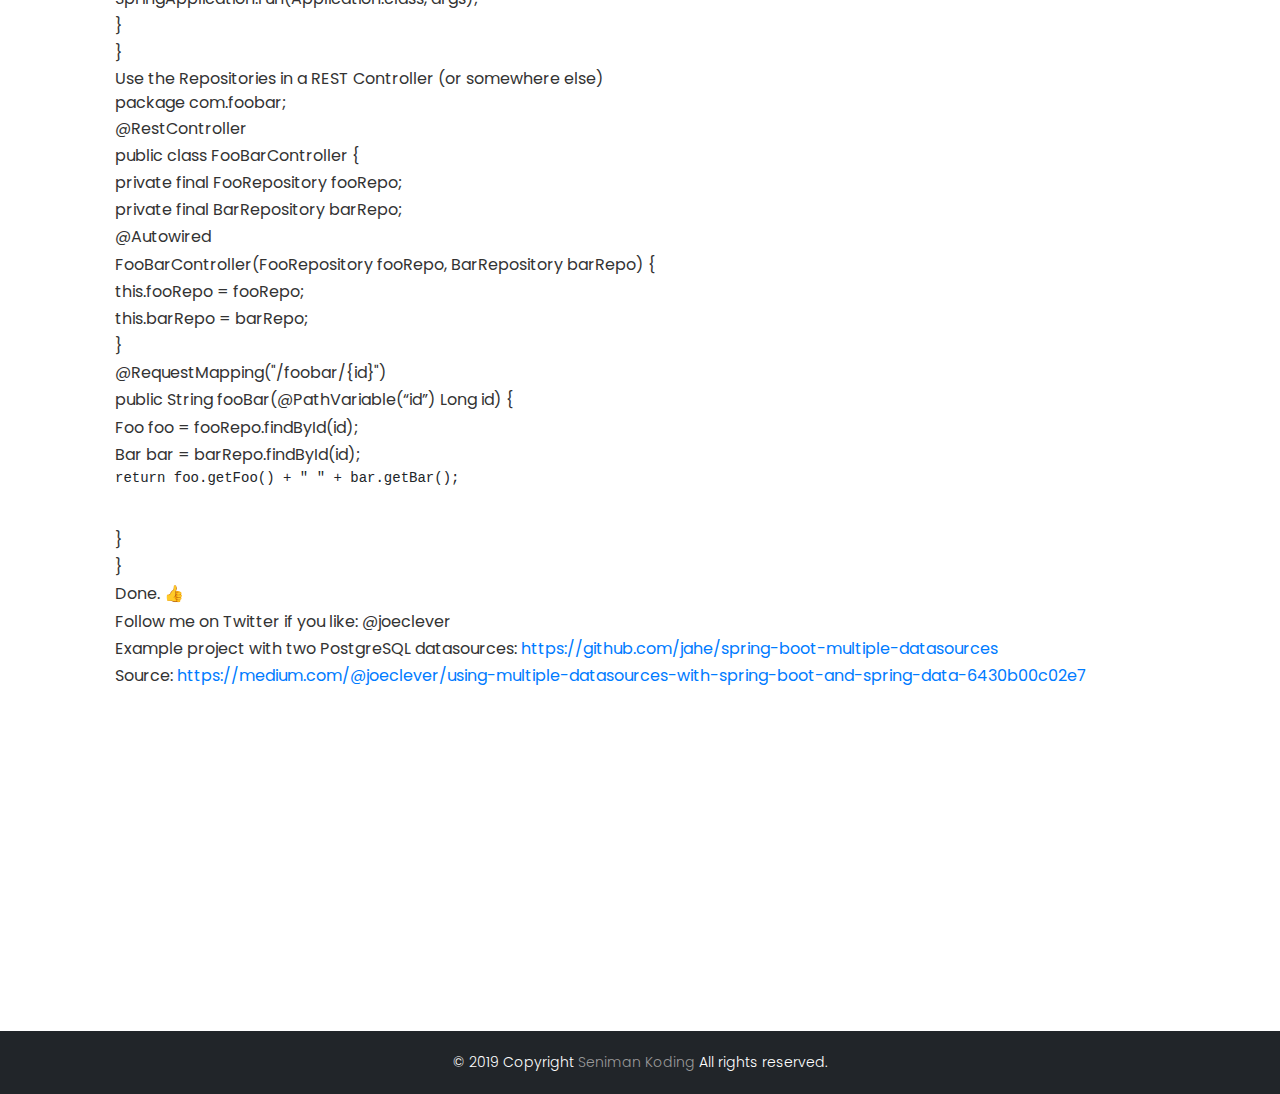
<file: blog/blog-4.html>
<!DOCTYPE html>
<html>
<head>
	<meta charset=utf-8>
	<meta name=description content="Abyan Juang Kecci - Portfolio">
	<meta name="keyword" content="app, landing, software, html, responsive">
	<meta name=viewport content="width=device-width, initial-scale=1">
	<!-- Title -->
	<title>Abyan Juang Kecci - Portfolio</title>
	<!-- Favicon -->
	<link rel="icon" type="img/png" sizes="32x32" href="../assets/img/favicon.ico">
	<!-- Bootstrap -->
	<link rel="stylesheet" type="text/css" href="../assets/css/bootstrap.css">
	<!-- Magnific Popup -->
	<link rel="stylesheet" type="text/css" href="../assets/css/magnific-popup.min.css">
	<!-- Baguette Box -->
	<link rel="stylesheet" type="text/css" href="../assets/css/baguetteBox.min.css">
	<!-- Font Awesome -->
	<link rel="stylesheet" type="text/css" href="../assets/css/all.min.css">
	<link rel="stylesheet" type="text/css" href="../assets/css/fontawesome.min.css">
	<!-- Oml-Carausel -->
	<link rel="stylesheet" type="text/css" href="../assets/css/owl.carousel.min.css">
	<!-- Animate -->
	<link rel="stylesheet" type="text/css" href="../assets/css/animate.min.css">
	<!-- Main Style -->
	<link rel="stylesheet" type="text/css" href="../assets/css/style.css">
	<!-- Responsive -->
	<link rel="stylesheet" type="text/css" href="../assets/css/responsive.css">

	
</head>
<body data-spy="scroll" data-target="#navbarResponsive">

	<!-- Start Navbar -->
	<nav class="navbar navbar-blog navbar-expand-md fixed-top">
		<div class="container">
			<a class="navbar-brand" href="#">Kecci</a>

			<button class="navbar-toggler collapsed" type="button" data-toggle="collapse" data-target="#navbarResponsive" aria-controls="navbarCollapse" aria-expanded="false" aria-label="Toggle navigation">
            <span class="fa fa-bars"></span>
            </button>

			<div class="collapse navbar-collapse" id="navbarResponsive">
				<ul class="navbar-nav ml-auto">
					<li class="nav-item">
						<a class="nav-link" href="#zein-intro-area">Home</a>
					</li>
					<li class="nav-item">
						<a class="nav-link" href="#about-us">About</a>
					</li>
					<li class="nav-item">
						<a class="nav-link" href="#technical-skills">Skills</a>
					</li>
					<li class="nav-item">
						<a class="nav-link" href="#work-history">Experience</a>
					</li>
					<li class="nav-item">
						<a class="nav-link" href="#testimonial">Testimonials</a>
					</li>
					<li class="nav-item">
						<a class="nav-link" href="#blog">Publication</a>
					</li>
					<li class="nav-item">
						<a class="nav-link" href="#contact">Contact</a>
					</li>
				</ul>
			</div>
		</div>
	</nav>
	<!-- End Navbar -->
	
	<!-- Start Intro Blog -->
	<section id="intro-blog">
		<div class="container">
			<div class="caption-intro">
				<h4>Abyan Juang Kecci</h4>
				<div class="social-intro">
					<ul>
						<li>
							<a href="https://www.facebook.com/abyanjksatu" target="_blank">
								<i class="fab fa-facebook" aria-hidden="true"></i>
							</a>
						</li>
						<li>
							<a href="https://www.linkedin.com/in/abyan-juang-kecci/" target="_blank">
								<i class="fab fa-linkedin" aria-hidden="true"></i>
							</a>
						</li>
						<li>
							<a href="http://instagram.com/keccikun/" target="_blank">
								<i class="fab fa-instagram" aria-hidden="true"></i>
							</a>
						</li>
						<li>
							<a href="http://keccikun.blogspot.com/" target="_blank">
								<i class="fab fa-blogger" aria-hidden="true"></i>
							</a>
						</li>
						<li>
							<a href="https://github.com/abyanjksatu" target="_blank">
								<i class="fab fa-github" aria-hidden="true"></i>
							</a>
						</li>
					</ul>
				</div>
			</div>
		</div>
	</section>
	<!-- End Intro Blog -->

    <!-- Start Blogger -->
	<section id="blogger">
		<div class="container">
			<div class="row">
				<div class="col-lg-12">
					<div class="blogger-text">
						<div class="blogger-title">
							<h1>Using multiple datasources with Spring Boot and Spring Data JpaRepository <span class="thin-text"></span></h1>
							<p>07 September 2020</p>
						</div>
						<div class="blogger-description">
							<p class="has-line-data" data-line-start="2" data-line-end="5">Spring Boot with Spring Data makes it easy to access a database through so called Repositories. But what if you want to access multiple databases maybe even with different Database Management Systems?<br>
								Luckily Spring provides a way of doing this.<br>
								I provided an example project with two PostgreSQL datasources on GitHub: <a href="https://github.com/jahe/spring-boot-multiple-datasources">https://github.com/jahe/spring-boot-multiple-datasources</a></p>
								<ol>
								<li class="has-line-data" data-line-start="5" data-line-end="6">Add an additional datasource configuration to your application.properties</li>
								</ol>
								<h1 class="code-line" data-line-start=6 data-line-end=7 ><a id="Oracle_DB__foo_6"></a>Oracle DB - “foo”</h1>
								<p class="has-line-data" data-line-start="7" data-line-end="11">spring.datasource.url=jdbc:oracle:thin:@//db-server-foo:1521/FOO<br>
								spring.datasource.username=fooadmin<br>
								spring.datasource.password=foo123<br>
								spring.datasource.driver-class-name=oracle.jdbc.OracleDriver</p>
								<h1 class="code-line" data-line-start=11 data-line-end=12 ><a id="PostgreSQL_DB__bar_11"></a>PostgreSQL DB - “bar”</h1>
								<p class="has-line-data" data-line-start="12" data-line-end="16">bar.datasource.url=jdbc:postgresql://db-server-bar:5432/bar<br>
								bar.datasource.username=baradmin<br>
								bar.datasource.password=bar123<br>
								bar.datasource.driver-class-name=org.postgresql.Driver</p>
								<ol start="2">
								<li class="has-line-data" data-line-start="16" data-line-end="18">Set the SQL Dialect to “default” in your application.properties to let Spring autodetect the different SQL Dialects of each datasource<br>
								spring.jpa.database=default</li>
								<li class="has-line-data" data-line-start="18" data-line-end="20">Create a Java Package for each datasource with two nested Packages “domain” and “repo”<br>
								src/main/java</li>
								</ol>
								<ul>
								<li class="has-line-data" data-line-start="20" data-line-end="27">com.foobar
								<ul>
								<li class="has-line-data" data-line-start="21" data-line-end="24">foo
								<ul>
								<li class="has-line-data" data-line-start="22" data-line-end="23">domain</li>
								<li class="has-line-data" data-line-start="23" data-line-end="24">repo</li>
								</ul>
								</li>
								<li class="has-line-data" data-line-start="24" data-line-end="27">bar
								<ul>
								<li class="has-line-data" data-line-start="25" data-line-end="26">domain</li>
								<li class="has-line-data" data-line-start="26" data-line-end="27">repo</li>
								</ul>
								</li>
								</ul>
								</li>
								</ul>
								<ol start="4">
								<li class="has-line-data" data-line-start="27" data-line-end="30">Create a Configuration Class for the Oracle database “foo” named “FooDbConfig.java”<br>
								package com.foobar;</li>
								</ol>
								<p class="has-line-data" data-line-start="30" data-line-end="37">@Configuration<br>
								@EnableTransactionManagement<br>
								@EnableJpaRepositories(<br>
								entityManagerFactoryRef = “entityManagerFactory”,<br>
								basePackages = { “com.foobar.foo.repo” }<br>
								)<br>
								public class FooDbConfig {</p>
								<p class="has-line-data" data-line-start="38" data-line-end="44">@Primary<br>
								@Bean(name = “dataSource”)<br>
								@ConfigurationProperties(prefix = “spring.datasource”)<br>
								public DataSource dataSource() {<br>
								return DataSourceBuilder.create().build();<br>
								}</p>
								<p class="has-line-data" data-line-start="45" data-line-end="58">@Primary<br>
								@Bean(name = “entityManagerFactory”)<br>
								public LocalContainerEntityManagerFactoryBean<br>
								entityManagerFactory(<br>
								EntityManagerFactoryBuilder builder,<br>
								@Qualifier(“dataSource”) DataSource dataSource<br>
								) {<br>
								return builder<br>
								.dataSource(dataSource)<br>
								.packages(“com.foobar.foo.domain”)<br>
								.persistenceUnit(“foo”)<br>
								.build();<br>
								}</p>
								<p class="has-line-data" data-line-start="59" data-line-end="68">@Primary<br>
								@Bean(name = “transactionManager”)<br>
								public PlatformTransactionManager transactionManager(<br>
								@Qualifier(“entityManagerFactory”) EntityManagerFactory<br>
								entityManagerFactory<br>
								) {<br>
								return new JpaTransactionManager(entityManagerFactory);<br>
								}<br>
								}</p>
								<ol start="5">
								<li class="has-line-data" data-line-start="68" data-line-end="71">Create a Configuration Class for the PostgreSQL database “bar” named “BarDbConfig.java”<br>
								package com.foobar;</li>
								</ol>
								<p class="has-line-data" data-line-start="71" data-line-end="79">@Configuration<br>
								@EnableTransactionManagement<br>
								@EnableJpaRepositories(<br>
								entityManagerFactoryRef = “barEntityManagerFactory”,<br>
								transactionManagerRef = “barTransactionManager”,<br>
								basePackages = { “com.foobar.bar.repo” }<br>
								)<br>
								public class BarDbConfig {</p>
								<p class="has-line-data" data-line-start="80" data-line-end="85">@Bean(name = “barDataSource”)<br>
								@ConfigurationProperties(prefix = “bar.datasource”)<br>
								public DataSource dataSource() {<br>
								return DataSourceBuilder.create().build();<br>
								}</p>
								<p class="has-line-data" data-line-start="86" data-line-end="107">@Bean(name = “barEntityManagerFactory”)<br>
								public LocalContainerEntityManagerFactoryBean<br>
								barEntityManagerFactory(<br>
								EntityManagerFactoryBuilder builder,<br>
								@Qualifier(“barDataSource”) DataSource dataSource<br>
								) {<br>
								return<br>
								builder<br>
								.dataSource(dataSource)<br>
								.packages(“com.foobar.bar.domain”)<br>
								.persistenceUnit(“bar”)<br>
								.build();<br>
								}<br>
								@Bean(name = “barTransactionManager”)<br>
								public PlatformTransactionManager barTransactionManager(<br>
								@Qualifier(“barEntityManagerFactory”) EntityManagerFactory<br>
								barEntityManagerFactory<br>
								) {<br>
								return new JpaTransactionManager(barEntityManagerFactory);<br>
								}<br>
								}</p>
								<ol start="6">
								<li class="has-line-data" data-line-start="107" data-line-end="110">Create an Entity “Foo.java” for the Oracle database “foo”<br>
								package com.foobar.foo.domain;</li>
								</ol>
								<p class="has-line-data" data-line-start="110" data-line-end="113">@Entity<br>
								@Table(name = “FOO”)<br>
								public class Foo {</p>
								<p class="has-line-data" data-line-start="114" data-line-end="118">@Id<br>
								@GeneratedValue<br>
								@Column(name = “ID”)<br>
								private Long id;</p>
								<p class="has-line-data" data-line-start="119" data-line-end="121">@Column(name = “FOO”)<br>
								private String foo;</p>
								<p class="has-line-data" data-line-start="122" data-line-end="125">Foo(String foo) {<br>
								this.foo = foo;<br>
								}</p>
								<p class="has-line-data" data-line-start="126" data-line-end="130">Foo() {<br>
								// Default constructor needed by JPA<br>
								}<br>
								}</p>
								<ol start="7">
								<li class="has-line-data" data-line-start="130" data-line-end="133">Create a Repository “FooRepository.java” for the Oracle database “foo”<br>
								package com.foobar.foo.repo;</li>
								</ol>
								<p class="has-line-data" data-line-start="133" data-line-end="135">@Repository<br>
								public interface FooRepository extends JpaRepository&lt;Foo, Long&gt; {</p>
								<p class="has-line-data" data-line-start="136" data-line-end="137">Foo findById(Long id);</p>
								<p class="has-line-data" data-line-start="138" data-line-end="139">}</p>
								<ol start="8">
								<li class="has-line-data" data-line-start="139" data-line-end="142">Create an Entity “Bar.java” for the PostgreSQL database “bar”<br>
								package com.foobar.bar.domain;</li>
								</ol>
								<p class="has-line-data" data-line-start="142" data-line-end="145">@Entity<br>
								@Table(name = “BAR”)<br>
								public class Bar {</p>
								<p class="has-line-data" data-line-start="146" data-line-end="150">@Id<br>
								@GeneratedValue<br>
								@Column(name = “ID”)<br>
								private Long id;</p>
								<p class="has-line-data" data-line-start="151" data-line-end="153">@Column(name = “BAR”)<br>
								private String bar;</p>
								<p class="has-line-data" data-line-start="154" data-line-end="157">Bar(String bar) {<br>
								this.bar = bar;<br>
								}</p>
								<p class="has-line-data" data-line-start="158" data-line-end="162">Bar() {<br>
								// Default constructor needed by JPA<br>
								}<br>
								}</p>
								<ol start="9">
								<li class="has-line-data" data-line-start="162" data-line-end="165">Create a Repository “BarRepository.java” for the PostgreSQL database “bar”<br>
								package com.foobar.bar.repo;</li>
								</ol>
								<p class="has-line-data" data-line-start="165" data-line-end="167">@Repository<br>
								public interface BarRepository extends JpaRepository&lt;Bar, Long&gt; {</p>
								<p class="has-line-data" data-line-start="168" data-line-end="169">Bar findById(Long id);</p>
								<p class="has-line-data" data-line-start="170" data-line-end="171">}</p>
								<ol start="10">
								<li class="has-line-data" data-line-start="171" data-line-end="174">Create the Spring Boot Main Class “Application.java”<br>
								package com.foobar;</li>
								</ol>
								<p class="has-line-data" data-line-start="174" data-line-end="176">@SpringBootApplication<br>
								public class Application {</p>
								<p class="has-line-data" data-line-start="177" data-line-end="180">public static void main(String[] args) {<br>
								SpringApplication.run(Application.class, args);<br>
								}</p>
								<p class="has-line-data" data-line-start="181" data-line-end="182">}</p>
								<ol start="11">
								<li class="has-line-data" data-line-start="182" data-line-end="185">Use the Repositories in a REST Controller (or somewhere else)<br>
								package com.foobar;</li>
								</ol>
								<p class="has-line-data" data-line-start="185" data-line-end="187">@RestController<br>
								public class FooBarController {</p>
								<p class="has-line-data" data-line-start="188" data-line-end="190">private final FooRepository fooRepo;<br>
								private final BarRepository barRepo;</p>
								<p class="has-line-data" data-line-start="191" data-line-end="196">@Autowired<br>
								FooBarController(FooRepository fooRepo, BarRepository barRepo) {<br>
								this.fooRepo = fooRepo;<br>
								this.barRepo = barRepo;<br>
								}</p>
								<p class="has-line-data" data-line-start="197" data-line-end="201">@RequestMapping(&quot;/foobar/{id}&quot;)<br>
								public String fooBar(@PathVariable(“id”) Long id) {<br>
								Foo foo = fooRepo.findById(id);<br>
								Bar bar = barRepo.findById(id);</p>
								<pre><code>return foo.getFoo() + &quot; &quot; + bar.getBar(); 
								</code></pre>
								<p class="has-line-data" data-line-start="203" data-line-end="208">}<br>
								}<br>
								Done. 👍<br>
								Follow me on Twitter if you like: @joeclever<br>
								Example project with two PostgreSQL datasources: <a href="https://github.com/jahe/spring-boot-multiple-datasources">https://github.com/jahe/spring-boot-multiple-datasources</a></p>
								<p class="has-line-data" data-line-start="209" data-line-end="210">Source: <a href="https://medium.com/@joeclever/using-multiple-datasources-with-spring-boot-and-spring-data-6430b00c02e7">https://medium.com/@joeclever/using-multiple-datasources-with-spring-boot-and-spring-data-6430b00c02e7</a></p>
						</div>
					</div>
				</div>
			</div>
		</div>
	</section>
	<!-- End Start Blogger -->

	<!-- Start Footer -->
	<section id="footer">
		<div class="container">
			<div class="row">
				<div class="col-md-4">
					<div class="footer-detail">
						<i class="fa fa-phone-volume" aria-hidden="true"></i>
						<p>Phone</p>
						<p>+62 896 3555 2242</p>
					</div>
				</div>
				<div class="col-md-4">
					<div class="footer-detail">
						<i class="fa fa-envelope" aria-hidden="true"></i>
						<p>Email</p>
						<p>abyanjksatu@gmail.com</p>
					</div>
				</div>
				<div class="col-md-4">
					<div class="footer-detail">
						<i class="fa fa-map" aria-hidden="true"></i>
						<p>Addres</p>
						<p>Pancoran DKI Jakarta Indonesia</p>
					</div>
				</div>
			</div>
		</div>
	</section>
	<!-- End Footer -->


	<!-- Start Copyright -->
	<section id="copyright">
		<div class="container">
			<div class="copyright-detail">
				<p>© 2019 Copyright <a href="#" target="_blank">Seniman Koding</a> All rights reserved.</p>
			</div>
		</div>
	</section>
	<!-- End Copyright -->


	<!-- Start Scroll To Top -->
    <div class="scroll-up">
        <span class="top-one"></span>
        <span class="top-two">Top</span>
        <span class="top-three"></span>
    </div> 
    <!-- End Scroll To Top -->

	<!--Jquery js-->
    <script src="../assets/js/jquery-3.5.1.min.js"></script>
    <!--Bootstrap js-->
    <script src="../assets/js/bootstrap.min.js"></script>
    <!-- Isotope -->
    <script src="../assets/js/isotope.pkgd.min.js"></script>
    <!-- Magnific Popup -->
    <script src="../assets/js/jquery.magnific-popup.min.js"></script>
    <!-- Baguette Box -->
    <script src="../assets/js/baguetteBox.min.js"></script>
    <script>
        baguetteBox.run('.projects');
    </script>
    <!-- animated.headline -->
    <script src="../assets/js/animated.headline.js"></script>
    <!--Owl-Carousel js-->
    <script src="../assets/js/owl.carousel.min.js"></script>
    <!--Main js-->
	<script src="../assets/js/main.js"></script>
</body>
</html>
</file>
<file: assets/css/style.css>
/* ----------------------------------------------------------------------
Template Name : Zein -  Personal Portfolio Template
Author        : Seniman Koding
Version       : 1.0
Copyright     : 2019
* ----------------------------------------------------------------------
*/

/*
* ----------------------------------------------------------------------
01. Imported CSS
02. Default CSS
03. Nav CSS
04. Intro CSS
05. About CSS
06. Skills CSS
07. Services CSS
08. CTA Main
09. Work
10. Testimonial
11. Blog
12. Contact
13. Footer
14. Scroll Top


*/


/* Imported CSS */
@import url("https://fonts.googleapis.com/css?family=Poppins:200,300,400,500,600,700,900");
/* End Imported CSS*/


/* Default CSS*/
body {
	font-family: 'Poppins', sans-serif;
	background-color: #fff;
	overflow-x: hidden;
	font-size: 15px;
	color: #333;
	margin: 0;
	padding: 0;
}

html,
body {
	height: 100%;
}

img {
	max-width: 100%;
	height: auto;
}

p {
	line-height: 1.7;
	margin: 0;
	font-size: 16px;
}

h1,
h2,
h3,
h4,
h5,
h6 {
	margin: 0;
	padding: 0;
}

input:focus,
textarea:focus,
button:focus {
	outline: medium none
}

ul,
ol {
	margin: 0;
	padding: 0;
}

li {
	list-style-type: none;
}

a:focus,
a:hover {
	text-decoration: none;
	transition: 1s;
}
.cd-headline {
  font-size: 40px;
  line-height: 1.2;
}

@media only screen and (min-width: 768px) {
  .cd-headline {
    font-size: 20px;
    font-weight: 300;
  }
}
@media only screen and (min-width: 1170px) {
  .cd-headline {
    font-size: 60px;
  }
}
.cd-words-wrapper {
  display: inline-block;
  position: relative;
  text-align: left;
}

.cd-words-wrapper b {
  display: inline-block;
  position: absolute;
  white-space: nowrap;
  left: 0;
  top: 0;
  font-weight: 700;
}

.cd-words-wrapper b.is-visible {
  position: relative;
}

.no-js .cd-words-wrapper b {
  opacity: 0;
}

.no-js .cd-words-wrapper b.is-visible {
  opacity: 1;
}

/* xclip */
.cd-headline.clip span {
  display: inline-block;
  padding: .2em 0;
}

.cd-headline.clip .cd-words-wrapper {
  overflow: hidden;
  vertical-align: top;
}

.cd-headline.clip .cd-words-wrapper::after {
  /* line */
  content: '';
  position: absolute;
  top: 10%;
  right: 0;
  width: 2px;
  height: 70%;
  background-color: #aebcb9;
}

.cd-headline.clip b {
  opacity: 0;
}

.cd-headline b.is-visible {
  opacity: 1;
}

.thin-text {
	font-weight: 300 !important;
}

.owl-carousel {
  margin: auto;
}
.owl-dots {
  text-align: center;
  margin-top: 20px;
}
.owl-dots .owl-dot {
  display: inline-block;
  width: 15px;
  height: 10px;
  border-radius: 20px;
  margin-right: 20px;
  background-color: #ddd;
}
.owl-dots .owl-dot.active {
  background-color: #212529;
}
.owl-dots .owl-dot:last-child {
  margin-right: 0;
}
/* End Default CSS*/


/* Nav CSS */
.navbar {
  position: absolute;
  left: 0;
  top: 0;
  width: 100%;
  background: transparent;
  z-index: 9;
  min-height: 80px;
}

.navbar-blog {
  background: #212529;
}
.navbar .icon-bar {
  color: #fff;
}
.navbar .navbar-nav .nav-link {
  font-size: 13px;
  font-weight: 500;
  color: #eee;
  letter-spacing: .5px;
  margin: 15px 5px;
  -webkit-transition: all .5s;
  transition: all .5s;
  position: relative;
}
.navbar .navbar-nav .nav-link:after {
  content: '';
  width: 30px;
  height: 1px;
  background: #fff;
  position: absolute;
  bottom: -5px;
  opacity: 0;
  left: calc(50% - 15px);
  -webkit-transition: all .5s;
  transition: all .5s;
}
.navbar .navbar-nav .active:after {
  bottom: 0px;
  opacity: 1;
}

.nav-scroll {
  background: #fff;
  -webkit-box-shadow: 0px 10px 30px rgba(0, 0, 0, 0.05);
          box-shadow: 0px 10px 30px rgba(0, 0, 0, 0.05);
  position: fixed;
  top: -100px;
  left: 0;
  width: 100%;
  -webkit-transition: -webkit-transform .5s;
  transition: -webkit-transform .5s;
  transition: transform .5s;
  transition: transform .5s, -webkit-transform .5s;
  -webkit-transform: translateY(100px);
          transform: translateY(100px);
}
.nav-scroll .icon-bar {
  color: #222;
}
.nav-scroll .navbar-nav .nav-link {
  color: #222;
}
.nav-scroll .navbar-nav .nav-link:after {
  background: #222;
}
.nav-scroll .navbar-nav .navbar-brand {
  padding: 15px 0;
  color: #111;
}

.navbar-brand {
  padding: 15px 0;
  width: 100px;
  color: #fff;
  font-size: 30px;
  font-weight: 600;
}
.navbar-brand:hover {
  color: #fff;
}
.nav-brand {
  color: #212529;
}
.nav-brand:hover {
  color: #212529;
}

.navbar-button {
  font-size: 13px;
  font-weight: 500;
  color: #eee;
  letter-spacing: .5px;
  margin: 15px 5px;
  -webkit-transition: all .5s;
  transition: all .5s;
  position: relative;
}

.button {
  background-color: #3578e5;
  border: none;
  color: white;
  padding: 5px;
  text-align: center;
  text-decoration: none;
  display: inline-block;
  font-size: 13px;
  margin: 15px 5px;
}

.button1 {border-radius: 2px;}
.button2 {border-radius: 4px;}
.button3 {border-radius: 8px;}
.button4 {border-radius: 12px;}
.button5 {border-radius: 50%;}
/* End Nav CSS */


/* Intro CSS */
#zein-intro-area {
	background: url(../img/company.jpg) no-repeat fixed center;
	background-size: cover;
	z-index: -1;
}
#zein-intro-area .zein-intro-drak {
	background-color: -webkit-rgba(0,0,0,0.75);
	background-color: -o-rgba(0,0,0,0.75);
	background-color: -moz-rgba(0,0,0,0.75);
	background-color: rgba(0,0,0,0.75);
	color: #fff;
	height: auto;
}
.caption-intro{
	padding-top: 200px;
	padding-bottom: 120px;
	text-align: center;
}
.caption-intro h4 {
	text-transform: uppercase;
	padding-bottom: 15px;
	font-weight: 300;
}
.social-intro {
	padding-top: 50px;
}
.social-intro ul li {
	display: inline-block;
}
.social-intro i {
  color: #fff;
  font-size: 14px;
  background: rgba(0, 0, 0, 0.3);
  height: 30px;
  width: 30px;
  border-radius: 50%;
  line-height: 30px;
  margin-right: 10px;
  margin-left: 10px;
}
.social-intro i:hover {
	color: #333;
	background: #fff;
  transition: 1s;
}
.cta-intro {
	padding-top: 60px;
	text-align: center;
}
.cta-intro a {
	font-weight: 500;
	font-size: 14px;
	color: #fff;
	background: transparent;
	padding: 11px 40px;
	border-radius: 50px;
	border: 1px solid #fff;
}
.cta-intro a:hover {
	background: #fff;
	color: #333;
	transition: 1s;
}
/* End Intro CSS 

/* About CSS */
#about-us {
	padding-top: 90px;
	padding-bottom: 70px;
}
.about-us-img {
	margin-top: 20px;
}
#about-us .about-us-img img {
	width: 100%;
}
.about-us-text {
	padding-left: 30px;
}
.about-us-title p:nth-child(1) {
	font-size: 40px;
	font-weight: 700;
}
.about-us-title p:nth-child(2) {
	font-size: 18px;
	letter-spacing: 2px;
	margin-top: -5px;
}

.about-us-title a:link {color:#333;}  /* unvisited link  */
.about-us-title a:visited {color:#333;}  /* visited link    */
.about-us-title a:hover   {color:#333;}  /* mouse over link */
.about-us-title a:active  {color:#333;}  /* selected link   */ 

.about-us-explanation p {
	padding-top: 25px;
  text-align: justify;
  color: #748182;
  font-size: 14px;
}
.about-us-explanation ul {
  text-align: justify;
  color: #748182;
  font-size: 14px;
}
.about-us-explanation li {
  list-style-type: disc;
  list-style-position: inside;
}
.about-us-information {
	padding-top: 40px;
}
.about-us-information-detail {
	position: relative;
	padding-bottom: 20px;
}
.about-us-information-detail i{
	position: absolute;
	left: 0;
	height: 30px;
  width: 30px;
  border-radius: 50%;
  line-height: 30px;
  background: #f4f5f8;
  text-align: center;
}
.about-us-information-detail p {
	padding-left: 40px;
}
.about-us-information-detail p:nth-child(2) {
	font-weight: 500;
	text-transform: uppercase;
	letter-spacing: 0px;
}
.about-us-information-detail p:nth-child(3) {
	padding-top: 0px;
  color: #748182;
  font-size: 14px;
} 
.about-us-information-cta {
	padding-top: 35px;
}
.about-us-information-cta a:nth-child(1) {
	font-weight: 500;
  font-size: 14px;
  color: #fff;
  background: #212529;
  padding: 11px 40px;
  border-radius: 50px;
  border: 1px solid #212529;
  margin-right: 20px;
}
.about-us-information-cta a:nth-child(1):hover {
	color: #212529;
  background: transparent;
}
.about-us-information-cta a:nth-child(2) {
	font-weight: 500;
  font-size: 14px;
  color: #212529;
  background: transparent;
  padding: 11px 40px;
  border-radius: 50px;
  border: 1px solid #212529;
  /* margin-right: 20px; */
}
.about-us-information-cta a:nth-child(2):hover {
	color: #fff;
  background: #212529;
}
/* End About CSS*/


/* Skill CSS */
#skills {
	padding-top: 40px;
	padding-bottom: 100px;
}
.skills .skill-item {
  margin-bottom: 20px;
}
.skills .skill-item:last-child {
  margin-bottom: 0;
}
.skills .skill-item h5 {
  font-size: 14px;
  font-weight: 500;
  margin-bottom: 10px;
}
.skills .skill-item-progress {
  width: 100%;
  height: 16px;
  border: 2px solid #f4f5f8;
  background: #f4f5f8;
  border-radius: 20px;
  position: relative;
}
.skills .skill-item-progress .progres {
  position: absolute;
  height: 100%;
  width: 10%;
  left: 0;
  top: 0;
  background: #212529;
  border-radius: 20px;
  -webkit-transition: all 1.5s;
  transition: all 1.5s;
}
.skills .skill-item-progress .progres:before {
  content: attr(data-value);
  padding: 3px 10px 2px;
  border-radius: 10px;
  font-size: 10px;
  color: #fff;
  background: #333;
  position: absolute;
  top: -35px;
  right: 0;
}
.skills .skill-item-progress .progres:after {
  content: "";
  width: 0;
  height: 0;
  border-left: 3px solid transparent;
  border-right: 3px solid transparent;
  border-top: 5px solid #333;
  position: absolute;
  top: -12px;
  right: 15px;
}
/* End Skill CSS*/

/* Technical Skill CSS */
#technical-skills {
	background: #f4f5f8;
	padding-top: 90px;
	padding-bottom: 60px;
}
.technical-skills-description ul {
  padding-top: 25px;
  padding-left: 30px;
  padding-right: 30px;
  text-align: justify;
  color: #748182;
  font-size: 14px;
  text-align: left;
}
.technical-skills-description img {
  padding-top: 25px;
  padding-left: 30px;
  padding-right: 30px;
  text-align: justify;
  color: #748182;
  font-size: 14px;
}
.technical-skills-description h4 {
  padding-top: 25px;
  padding-left: 30px;
  padding-right: 30px;
  text-align: justify;
}
/* End Technical Skill CSS*/

/* work history CSS */
#work-history {
	padding-top: 90px;
	padding-bottom: 60px;
}

.work-history-timeline {
  padding-top: 25px;
}
/* End work history CSS*/

/* Services CSS*/
#services {
	background: #f4f5f8;
	padding-top: 90px;
	padding-bottom: 60px;
}
.services-title p {
	text-align: center;
	font-size: 40px;
	font-weight: 700;
}

.services-title a:link {color:#333;}  /* unvisited link  */
.services-title a:visited {color:#333;}  /* visited link    */
.services-title a:hover   {color:#333;}  /* mouse over link */
.services-title a:active  {color:#333;}  /* selected link   */ 

.services-detail {
	padding-top: 40px;
}
.services-selection {
	padding: 5px;
	margin-bottom: 40px;
	background: #fff;
	border: 2px solid #fff;
  border-radius: 8px;
  box-shadow: 0 15px 30px rgba(102, 113, 228, 0.13);
}
.services-icon {
	font-size: 30px;
	margin: 20px auto;
	padding: 20px;
	height: 80px;
	width: 80px;
	background: #f4f5f8;
	border-radius: 50%;
}
.services-description p:nth-child(1) {
	font-size: 20px;
	font-weight: 700;
	padding-bottom: 10px;
}
.services-description p:nth-child(2) {
	font-size: 14px;
  font-weight: 400;
  padding-left: 10px;
  padding-right: 10px;
  padding-bottom: 20px;
  color: #748182;
}
.services-selection:hover .services-icon {
	color: #fff;
	background: #212529;
	transition: 1s;
}
.services-selection:hover {
	box-shadow: 0 15px 30px rgba(102, 113, 228, 0.50);
	transition: 1s;
}
/* End Services CSS*/

/* CTA Main */
#cta-main {
	background-image: linear-gradient(rgba(0,0,0,0.8), rgba(0,0,0,0.8)), url(../img/company.jpg);
	background-size: cover;
	background-position: center;
	background-attachment: fixed;
	color: #fff;
	text-align: center;
	padding-top: 80px;
	padding-bottom: 80px;
}
.cta-main-detail p:nth-child(1) {
	font-size: 30px;
	font-weight: 500;
  padding-bottom: 50px;
  text-transform: capitalize;
  letter-spacing: 1px;
}
.cta-main-detail a {
  font-size: 18px;
	font-weight: 500;
  color: #212529;
  background: #fff;
  padding: 11px 40px;
  border-radius: 50px;
  border: 1px solid #fff;
}
.cta-main-detail a:hover {
	color: #fff;
	background: transparent;
}
/* End CTA Main */

/* Work */
#work {
	padding-top: 90px;
	padding-bottom: 90px;
}
.work-title p {
	text-align: center;
	font-size: 40px;
	font-weight: 700;
}


.opd-filter {
  text-align: center;
}
.opd-filter .filter-button {
  font-size: 13px;
  text-transform: uppercase;
  font-weight: 500;
  background: none;
  border: none;
  color: #333;
  margin: 5px;
  position: relative;
  cursor: pointer;
}


.filter-data::after {
  content: '';
    width: 20px;
    height: 1px;
    background: #666;
    position: absolute;
    bottom: -5px;
    opacity: 0;
    left: calc(50% - 10px);
    -webkit-transition: all .5s;
    transition: all .5s;
    opacity: 1;
    bottom: 0;
}

.work-detail {
  padding-top: 25px;
}
.work-detail .projects {
  padding-top: 25px;
}
.work-detail .thumbnail {
    position: relative;
    margin-bottom: 30px;
}
.work-detail .thumbnail-img {
    position: relative;
    overflow: hidden;
}
.work-detail .thumbnail-img img {
    max-width: 100%;
    transition: transform 0.5s;
}
.work-detail .thumbnail:hover .thumbnail-img img {
  transform: scale(1.1);
}
.work-detail .thumbnail:hover .caption {
    opacity: 1;
}

.work-detail .caption {
    position: absolute;
    top: 10%;
    right: 10%;
    bottom: 10%;
    left: 10%;
    background: rgba(0,0,0,0.5);
    text-align: center;
    opacity: 0;
    color: #fff;
    transition: 1s;
    padding: 50px 10px 10px 10px;
}

/* End Work */


/* Testimonial */
#testimonial {
  background: #f4f5f8;
  padding-top: 90px;
  padding-bottom: 60px;
} 
.testimonial-title p {
  text-align: center;
  font-size: 40px;
  font-weight: 700;
}

.testimonial-title a:link {color:#333;}  /* unvisited link  */
.testimonial-title a:visited {color:#333;}  /* visited link    */
.testimonial-title a:hover   {color:#333;}  /* mouse over link */
.testimonial-title a:active  {color:#333;}  /* selected link   */ 

.carousel-testimonial {
  padding-top: 40px;
  cursor: e-resize;
}
.carousel-testimonial .box {
  margin: 0 auto;
  position: relative;
  z-index: 2;
  max-width: 900px;
}
.carousel-testimonial-img img {
  display: block;
  margin: 0 auto;
  width: 120px !important;
  border-radius: 50%;
  border: 5px solid #f3f5fb;
  box-shadow: 0 5px 10px rgba(102, 113, 228, 0.13);
}
.carousel-testimonial-name p:nth-child(1) {
  text-align: center;
  font-weight: 700;
  text-transform: uppercase;
  font-size: 22px;
  padding-top: 20px
}
.carousel-testimonial-name p:nth-child(2) {
  text-align: center;
  color: #748182;
  font-size: 18px;
  margin-top: -5px;
  padding-bottom: 20px;
}
.carousel-testimonial-main p {
  text-align: center;
  padding: 0 20px;
  line-height: 30px;
  color: #748182;
  font-weight: 400;
}
/* End Testimonilas*/

/* Blog */
#blog {
  padding-top: 90px;
  padding-bottom: 90px;
} 
.blog-title p {
  text-align: center;
  font-size: 40px;
  font-weight: 700;
}

.blog-title a:link {color:#333;}  /* unvisited link  */
.blog-title a:visited {color:#333;}  /* visited link    */
.blog-title a:hover   {color:#333;}  /* mouse over link */
.blog-title a:active  {color:#333;}  /* selected link   */ 

.blog-detail {
  padding-top: 40px;
}
.blog-detail .col-lg-4 {
  padding: 25px;
  box-sizing: border-box;
}
.blog-box {
  position: relative;
  background: #f4f5f8;
  border-radius: 4px;
  box-shadow: 0 15px 30px rgba(102, 113, 228, 0.13);
}
.blog-box:hover {
  box-shadow: 0 15px 30px rgba(102, 113, 228, 0.50);
}
.blog-img {
  position: relative;
  overflow: hidden;
}
.blog-img img {
  max-width: 100%;
  transition: transform 0.5s;
}
.blog-box:hover .blog-img img {
  transform: scale(1.2);
}
.blog-tag {
  padding: 20px 15px;
}
.blog-tag a {
  font-size: 14px;
  color: #888;
}
.blog-tag a:nth-child(1):after {
    content: '/';
    position: relative;
    margin-left: 10px;
    margin-right: 8px;
}
.blog-box-title {
  padding: 0 15px;
  /* height: 70px; */
}
.blog-box-title a {
  color: #212529;
  font-size: 18px;
  font-weight: 600;
  text-align: justify;
}
.blog-cta {
  padding: 30px 15px;
}
.blog-cta a {
  color: #fff;
  background: #212529;
  padding: 7px 15px;
  border-radius: 50px;
  font-size: 12px;
  font-weight: 500;
  border: 1px solid #212529;
}
.blog-cta a:hover {
  color: #212529;
  background: transparent;
}
/* End Blog*/

/* Contact */
#contact {
  background: #f4f5f8;
  padding-top: 90px;
  padding-bottom: 60px;
} 
.contact-title p {
  text-align: center;
  font-size: 40px;
  font-weight: 700;
}
.detail-contact {
  padding-top: 40px;
}
.detail-contact .form-control {
  margin-bottom: 15px;
  height: 50px;
  border: medium none;
  border-radius: 8px;
  box-shadow: 0 15px 30px rgba(102, 113, 228, 0.13);
}
.detail-contact textarea.form-control {
  height: 200px;
  resize: none;
}
.detail-contact ::placeholder {
  color: #a2a1a1;
}
.detail-contact .btn {
  color: #fff;
  font-size: 15px;
  background: #212529;
  padding: 11px 40px;
  border-radius: 50px;
  font-weight: 500;
  margin-top: 40px;
  border: 1px solid #212529;
  transition: 1s;
}
.detail-contact .btn:hover {
  color: #212529;
  background: transparent;
}
#contact .detail-contact {
  width: 80%;
  margin: 0 auto;
}
/* End Contact*/


/* Footer */
#footer {
  background-image: linear-gradient(rgba(0,0,0,0.8), rgba(0,0,0,0.8)), url(../img/company.jpg);
  background-size: cover;
  background-position: center;
  background-attachment: fixed;
  color: #fff;
  text-align: center;
  padding-top: 80px;
  padding-bottom: 80px;
}
.footer-detail i {
  font-size: 30px;
  margin-bottom: 15px;
}
.footer-detail p:nth-child(2) {
  font-weight: 600;
  text-transform: uppercase;
  padding-bottom: 12px;
}
.footer-detail p:nth-child(3) {
  font-weight: 300;
  letter-spacing: 1px;
}
/* End Footer */


/* Copyright */
#copyright {
  background: #212529;
  color: #fff;
  text-align: center;
}
.copyright-detail {
  padding: 20px 0;
}
.copyright-detail p {
  font-weight: 300;
  font-size: 14px;
  letter-spacing: 0.5;
}
.copyright-detail a {
  color: #999;
}
/* End copyright */


/* Scroll Top */
.scroll-up {
  position: fixed;
  bottom: 55px;
  right: 30px;
  color: #748182;
  cursor: pointer;
  z-index: 10;
  display: none;
  font-size: 15px;
  font-weight: 600;
  text-transform: uppercase;
  letter-spacing: 5px;
}
.scroll-up .top-one {
  display: block;
  height: 30px;
  margin-bottom: 5px;
  width: 1px;
  background: #748182;
  margin-left: 12px;
}
.scroll-up .top-two { 
  text-orientation: mixed;
  -ms-writing-mode: tb-lr;
  writing-mode: vertical-lr;
  white-space: nowrap;
  transform: rotate(180deg);
}
.scroll-up:hover .top-two {
  color: #748182;
}
.scroll-up .top-three {
  display: block;
  height: 0px;
  margin-bottom: 5px;
  width: 1px;
  background: #212529;
  margin-left: 12px;
    
}
.scroll-up:hover .top-three {
  height: 30px;
  background: #748182;
}
.scroll-up:hover .top-one {
  height: 0px;
}
/* End Scroll Top */

/* Timeline */
.timeline {
  position: relative;
  padding: 0;
  list-style: none;
}
.timeline:before {
  position: absolute;
  top: 0;
  bottom: 0;
  left: 40px;
  width: 2px;
  margin-left: -1.5px;
  content: "";
  background-color: #e9ecef;
}
.timeline > li {
  position: relative;
  min-height: 50px;
  margin-bottom: 50px;
}
.timeline > li:after, .timeline > li:before {
  display: table;
  content: " ";
}
.timeline > li:after {
  clear: both;
}
.timeline > li .timeline-panel {
  position: relative;
  float: right;
  width: 100%;
  padding: 0 20px 0 100px;
  text-align: left;
}
.timeline > li .timeline-panel:before {
  right: auto;
  left: -15px;
  border-right-width: 15px;
  border-left-width: 0;
}
.timeline > li .timeline-panel:after {
  right: auto;
  left: -14px;
  border-right-width: 14px;
  border-left-width: 0;
}
.timeline > li .timeline-image {
  position: absolute;
  z-index: 8;
  left: 0;
  width: 80px;
  height: 80px;
  margin-left: 0;
  text-align: center;
  color: #111;
  border: 7px solid #e9ecef;
  border-radius: 100%;
  background-color: white;
}
.timeline > li .timeline-image h4 {
  font-size: 10px;
  line-height: 14px;
  margin-top: 12px;
}
.timeline > li.timeline-inverted > .timeline-panel {
  float: right;
  padding: 0 20px 0 100px;
  text-align: left;
}
.timeline > li.timeline-inverted > .timeline-panel:before {
  right: auto;
  left: -15px;
  border-right-width: 15px;
  border-left-width: 0;
}
.timeline > li.timeline-inverted > .timeline-panel:after {
  right: auto;
  left: -14px;
  border-right-width: 14px;
  border-left-width: 0;
}
.timeline > li:last-child {
  margin-bottom: 0;
}
.timeline .timeline-heading h4 {
  margin-top: 0;
  color: inherit;
}
.timeline .timeline-heading h4.subheading {
  text-transform: none;
}

.timeline .timeline-body p {
  padding-top: 20px;
  text-align: justify;
  color: #748182;
  font-size: 14px;
}

.timeline-body .card {
  border: 0px;
}

.timeline .timeline-body > ul,
.timeline .timeline-body > p {
  margin-bottom: 0;
}

@media (min-width: 768px) {
  .timeline:before {
    left: 50%;
  }
  .timeline > li {
    min-height: 100px;
    margin-bottom: 100px;
  }
  .timeline > li .timeline-panel {
    float: left;
    width: 41%;
    padding: 0 20px 20px 30px;
    text-align: right;
  }
  .timeline > li .timeline-image {
    left: 50%;
    width: 100px;
    height: 100px;
    margin-left: -50px;
  }
  .timeline > li .timeline-image h4 {
    font-size: 13px;
    line-height: 18px;
    margin-top: 16px;
  }
  .timeline > li.timeline-inverted > .timeline-panel {
    float: right;
    padding: 0 30px 20px 20px;
    text-align: left;
  }
}
@media (min-width: 992px) {
  .timeline > li {
    min-height: 150px;
  }
  .timeline > li .timeline-panel {
    padding: 0 20px 20px;
  }
  .timeline > li .timeline-image {
    width: 150px;
    height: 150px;
    margin-left: -75px;
  }
  .timeline > li .timeline-image h4 {
    font-size: 18px;
    line-height: 26px;
    margin-top: 30px;
  }
  .timeline > li.timeline-inverted > .timeline-panel {
    padding: 0 20px 20px;
  }
}
@media (min-width: 1200px) {
  .timeline > li {
    min-height: 170px;
  }
  .timeline > li .timeline-panel {
    padding: 0 20px 20px 100px;
  }
  .timeline > li .timeline-image {
    width: 170px;
    height: 170px;
    margin-left: -85px;
  }
  .timeline > li .timeline-image h4 {
    margin-top: 40px;
  }
  .timeline > li.timeline-inverted > .timeline-panel {
    padding: 0 100px 20px 20px;
  }
}
/* End Timeline */

/* Blog */
#blogger {
  padding-top: 90px;
	padding-bottom: 70px;
}

.blogger-text {
  padding-left: 30px;
}

.blogger-title h1 {
  font-size: 40px;
  font-weight: 700;
}

.blogger-title p {
  font-size: 20px;
  font-weight: 300;
}

.blogger-description {
  padding-top: 30px;
  font-size: 16px;
}
/* End Blog */

/* Start intro blog */
#intro-blog {
  background-color: #212529;
}

#intro-blog .caption-intro {
  color: #fff;
}
/* End intro blog */

/* Start academic */
#academic {
  margin: auto;
  width: 50%;
  padding-top: 90px;
	padding-bottom: 70px;
}

.academic-row {
  margin: auto;
}

.academic-card {
  padding-top: 30px;
  padding-bottom: 30px;
  margin: auto;
}

.academic-logo {
  text-align: center;
  margin: auto;
  width: 50%;
}

.academic-img {
  height: 80px;
}

@media (max-width: 768px) {
  #academic {
    margin: auto;
    width: 100%;
  }

  .academic-row {
    margin: auto;
  }

  .academic-card {
    padding-top: 30px;
    padding-bottom: 30px;
  }

  .academic-logo {
    text-align: center;
    margin: auto;
    width: 100%;
  }
}

/* End academic */

/* Start certification */
#certification {
  background: #f4f5f8;
  padding-top: 90px;
	padding-bottom: 70px;
}

.certification-deck {
  padding-top: 30px;
}

.certification-img {
  width: auto;
  height: 250px;
}
/* End certification */
</file>
<file: assets/css/responsive.css>
@media (max-width: 768px) {
	.navbar .navbar-nav .nav-link {
		text-align: center;
		margin: 7px 5px;
	}
	.navbar .navbar-collapse {
	    overflow: auto;
	    background: #111;
	    text-align: center;
	    padding: 10px 0;
	}
	.nav-collapse {
		background: #fff !important;
	}
	.navbar-toggler {
		color: #fff;
	}
	.nav-toggler {
		color: #111 !important;
	}
	.caption-intro {
	    padding-top: 150px;
	    padding-bottom: 70px;
	}
	.caption-intro h4 {
		font-size: 18px;
	}
	.cd-headline {
    	font-size: 30px;
	}
	.about-us-text {
		padding-top: 40px;
	    padding-left: 0px; 
	}
	.skills {
		padding-bottom: 20px;
	}
	.cta-main-detail p:nth-child(1) {
    	font-size: 25px;
	}
	/* .blog-box {
		margin-bottom: 80px;
	} */
	#blog {
    	padding-bottom: 30px;
	}
	#contact .detail-contact {
    	width: 100%; 
	}
	.footer-detail {
		padding-bottom: 40px;
	}
	/* .blog-box-title {
		height: 40px;
	} */
}

@media (max-width: 450px) {
	.cd-headline {
    	font-size: 25px;
	}
  	#contact .detail-contact {
    	width: 100%; 
	}
	.work-detail .filtering span {
	    padding: 6px 15px;
	}
	.footer-detail {
		padding-bottom: 40px;
	}
	/* .blog-box-title {
		height: 55px;
	} */
}

@media (max-width: 400px) {
	.about-us-information-cta a:nth-child(1) {
		padding: 8px 25px;
	}
	.about-us-information-cta a:nth-child(2) {
		padding: 8px 20px;
	}
	.work-detail .filtering span {
  		font-size: 14px;
	    margin: 0 3px;
	    padding: 3px 10px;
  	}
  	/* .blog-box {
		height: 360px;
	} */
}
@media (min-width: 1024px) and (max-width: 1200px) {
	/* .blog-box {
		height: 360px;
	} */
}
</file>
<file: assets/css/baguetteBox.min.css>
/*!
 * baguetteBox.js
 * @author  feimosi
 * @version 1.8.1
 * @url https://github.com/feimosi/baguetteBox.js
 */

 #baguetteBox-overlay {
	display: none;
	opacity: 0;
	position: fixed;
	overflow: hidden;
	top: 0;
	left: 0;
	width: 100%;
	height: 100%;
	z-index: 1000000;
	background-color: #222;
	background-color: rgba(0, 0, 0, .8);
	-webkit-transition: opacity .5s ease;
	transition: opacity .5s ease
}

#baguetteBox-overlay.visible {
	opacity: 1
}

#baguetteBox-overlay .full-image {
	display: inline-block;
	position: relative;
	width: 100%;
	height: 100%;
	text-align: center
}

#baguetteBox-overlay .full-image figure {
	display: inline;
	margin: 0;
	height: 100%
}

#baguetteBox-overlay .full-image img {
	display: inline-block;
	width: auto;
	height: auto;
	max-height: 100%;
	max-width: 100%;
	vertical-align: middle;
	-moz-box-shadow: 0 0 8px rgba(0, 0, 0, .6);
	box-shadow: 0 0 8px rgba(0, 0, 0, .6)
}

#baguetteBox-overlay .full-image figcaption {
	display: block;
	position: absolute;
	bottom: 0;
	width: 100%;
	text-align: center;
	line-height: 1.8;
	white-space: normal;
	color: #ccc;
	background-color: #000;
	background-color: rgba(0, 0, 0, .6);
	font-family: sans-serif
}

#baguetteBox-overlay .full-image:before {
	content: "";
	display: inline-block;
	height: 50%;
	width: 1px;
	margin-right: -1px
}

#baguetteBox-slider {
	position: absolute;
	left: 0;
	top: 0;
	height: 100%;
	width: 100%;
	white-space: nowrap;
	-webkit-transition: left .4s ease, -webkit-transform .4s ease;
	transition: left .4s ease, -webkit-transform .4s ease;
	transition: left .4s ease, transform .4s ease;
	transition: left .4s ease, transform .4s ease, -webkit-transform .4s ease, -moz-transform .4s ease
}

#baguetteBox-slider.bounce-from-right {
	-webkit-animation: bounceFromRight .4s ease-out;
	animation: bounceFromRight .4s ease-out
}

#baguetteBox-slider.bounce-from-left {
	-webkit-animation: bounceFromLeft .4s ease-out;
	animation: bounceFromLeft .4s ease-out
}

@-webkit-keyframes bounceFromRight {
	0%,
	100% {
		margin-left: 0
	}
	50% {
		margin-left: -30px
	}
}

@keyframes bounceFromRight {
	0%,
	100% {
		margin-left: 0
	}
	50% {
		margin-left: -30px
	}
}

@-webkit-keyframes bounceFromLeft {
	0%,
	100% {
		margin-left: 0
	}
	50% {
		margin-left: 30px
	}
}

@keyframes bounceFromLeft {
	0%,
	100% {
		margin-left: 0
	}
	50% {
		margin-left: 30px
	}
}

.baguetteBox-button#next-button,
.baguetteBox-button#previous-button {
	top: 50%;
	top: calc(50% - 30px);
	width: 44px;
	height: 60px
}

.baguetteBox-button {
	position: absolute;
	cursor: pointer;
	outline: 0;
	padding: 0;
	margin: 0;
	border: 0;
	-moz-border-radius: 15%;
	border-radius: 15%;
	background-color: #323232;
	background-color: rgba(50, 50, 50, .5);
	color: #ddd;
	font: 1.6em sans-serif;
	-webkit-transition: background-color .4s ease;
	transition: background-color .4s ease
}

.baguetteBox-button:focus,
.baguetteBox-button:hover {
	background-color: rgba(50, 50, 50, .9)
}

.baguetteBox-button#next-button {
	right: 2%
}

.baguetteBox-button#previous-button {
	left: 2%
}

.baguetteBox-button#close-button {
	top: 20px;
	right: 2%;
	right: calc(2% + 6px);
	width: 30px;
	height: 30px
}

.baguetteBox-button svg {
	position: absolute;
	left: 0;
	top: 0
}

.baguetteBox-spinner {
	width: 40px;
	height: 40px;
	display: inline-block;
	position: absolute;
	top: 50%;
	left: 50%;
	margin-top: -20px;
	margin-left: -20px
}

.baguetteBox-double-bounce1,
.baguetteBox-double-bounce2 {
	width: 100%;
	height: 100%;
	-moz-border-radius: 50%;
	border-radius: 50%;
	background-color: #fff;
	opacity: .6;
	position: absolute;
	top: 0;
	left: 0;
	-webkit-animation: bounce 2s infinite ease-in-out;
	animation: bounce 2s infinite ease-in-out
}

.baguetteBox-double-bounce2 {
	-webkit-animation-delay: -1s;
	animation-delay: -1s
}

@-webkit-keyframes bounce {
	0%,
	100% {
		-webkit-transform: scale(0);
		transform: scale(0)
	}
	50% {
		-webkit-transform: scale(1);
		transform: scale(1)
	}
}

@keyframes bounce {
	0%,
	100% {
		-webkit-transform: scale(0);
		-moz-transform: scale(0);
		transform: scale(0)
	}
	50% {
		-webkit-transform: scale(1);
		-moz-transform: scale(1);
		transform: scale(1)
	}
}
</file>
